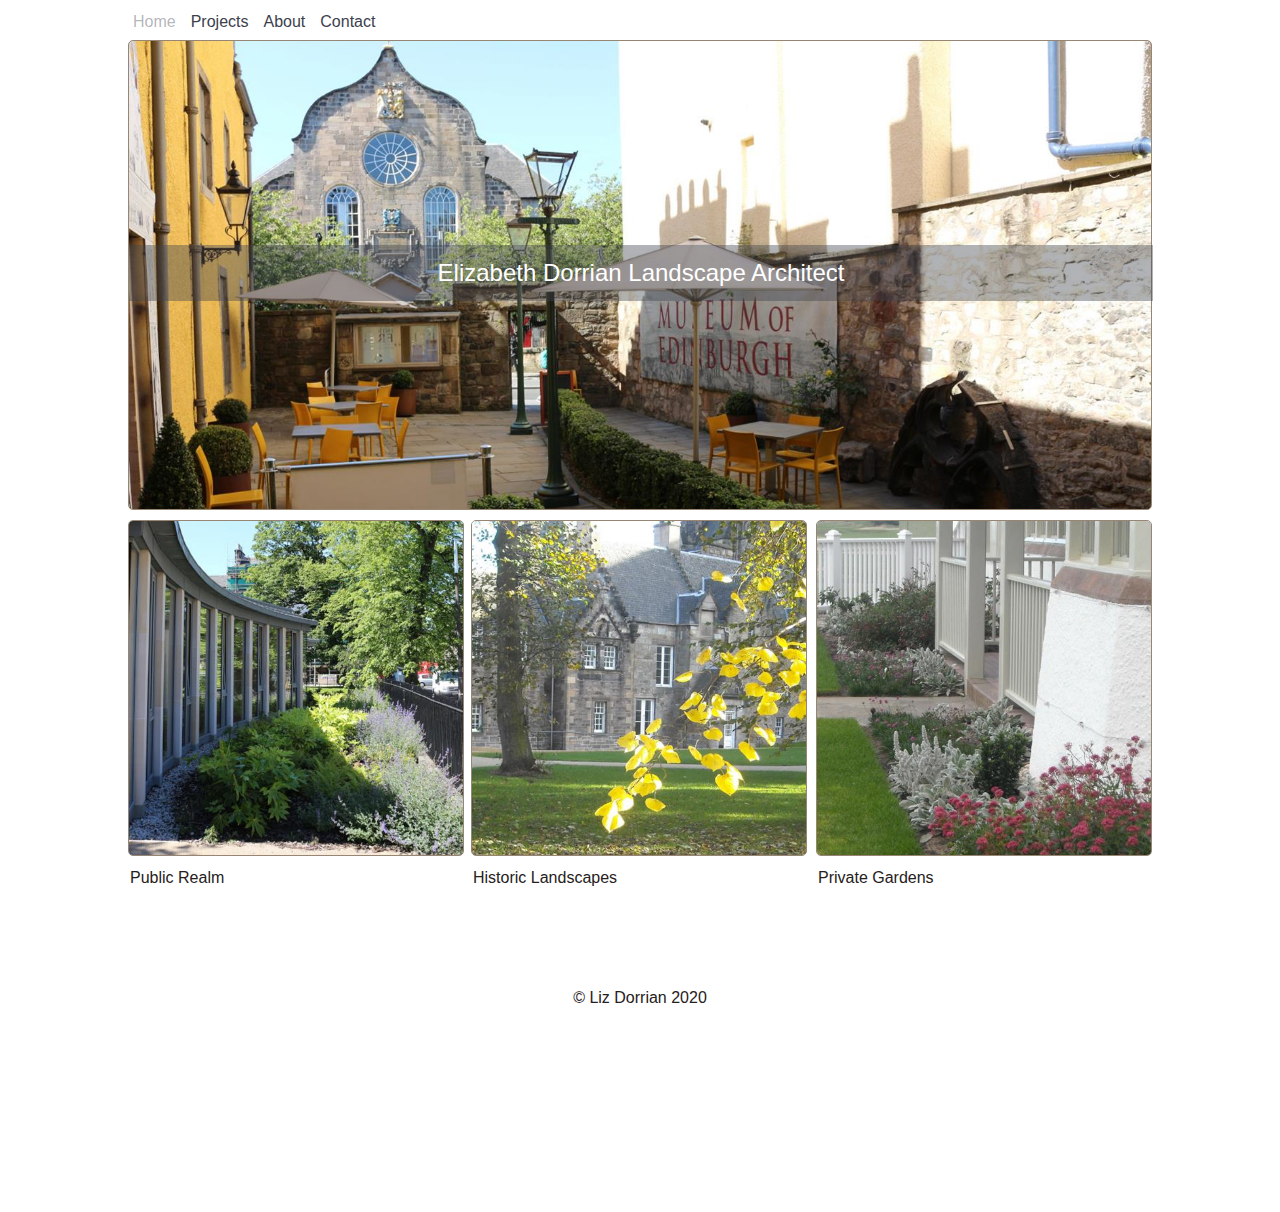
<file: index.html>
<!DOCTYPE html>
<html>
<head><title> Elizabeth Dorrian Landscape Architect</title>
<link rel="stylesheet" media="(max-width: 1024px)" href="stylem.css">
<link rel="stylesheet" media="(min-width: 1025px)" href="style.css">
<!--<link rel="stylesheet" media="(orientation: portrait)" href="portrait.css">
 <link rel="stylesheet" media="(orientation: landscape)" href="landscape.css">
 -->


<meta charset="utf-8" />
<meta http-equiv="Content-type" content="text/html; charset=utf-8" />
<meta name="viewport" content="width=device-width, initial-scale=1" />
<meta http-equiv="Content-Language" content="en-gb"/>
<meta name="keywords" content="landscape architect, liz dorrian, east linton"/>
<meta name="description" content="Providing Landscape Architectural services independently or as part of a multi-disciplinary team. ."/>
</head>
<body>

<div class="container_a">
<div class="wrap_a">
<ul>
<li><a class="current" href="index.html">Home</a></li>
<li><a href="projects.html">Projects</a></li>

<li><a href="about.html">About</a></li>
<li><a href="contact.html">Contact</a></li>
</ul>

<!--
<li><a class="nav" href="index.html">Home</a></li>
<li><a class="current" href="teachers.html">Teachers</a></li>
<li><a class="nav" href="classes.html">Classes</a></li>
<li><a class="nav" href="contact.html">Contact</a></li>
-->



<div class="clear"></div>
</div>
</div>



<div class="container_h">
<div class="wrap_h">



<img class="dhide" src="images/home/mobile-logo-bg.jpg" alt="Elizabeth Dorrian Landscape Architect logo"/>

<h2 class="mhide">Elizabeth Dorrian Landscape Architect</h2>

</div>
</div>

<div class="clear"></div>

<div class="container_i">
<div class="wrap_i">
<div class="box_ia">
<div class="picture"><img src="images/home/public-realm.jpg" alt="Grounds of St Mary's Cathedral"></div>
<div class="text"><p>Public Realm</p></div>
</div>

<div class="box_ib">
<div class="picture"><img src="images/home/historic-landscapes.jpg" alt="Grounds with historic building in the background"></div>
<div class="text"><p>Historic Landscapes</p></div>
</div>

<div class="box_ic">
<div class="picture"><img src="images/home/private-gardens.jpg" alt="Established plant border outside an entrance to a house."></div>
<div class="text"><p>Private Gardens</p></div>
</div>

<div class="dhide box_id">
<p>&copy; Liz Dorrian 2020</p>
</div>

</div>
</div>
<div class="clear"></div>


<div class="container_j">


<p class="mhide"> &copy; Liz Dorrian 2020 </p>


</div>

</body>
</html>
</file>
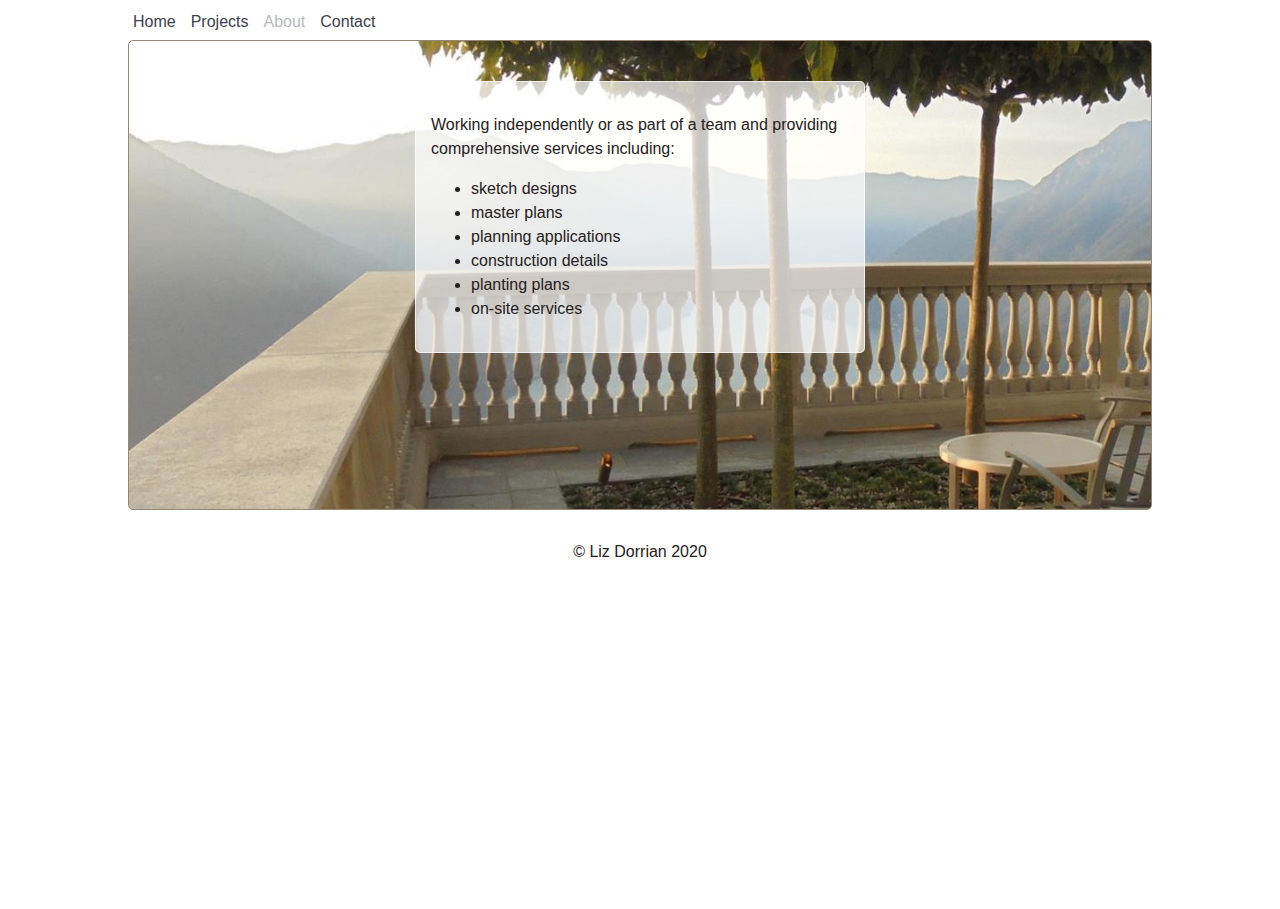
<file: about.html>
<!DOCTYPE html>
<html>
<head><title> Elizabeth Dorrian Projects</title>

<link rel="stylesheet" media="(max-width: 1024px)" href="stylem.css">
<link rel="stylesheet" media="(min-width: 1025px)" href="style.css">

<!--
<link rel="stylesheet" media="(orientation: portrait)" href="stylesm.css">
 <link rel="stylesheet" media="(orientation: landscape)" href="landscape.css">
 -->
<meta charset="utf-8" />
<meta http-equiv="Content-type" content="text/html; charset=utf-8" />
<meta name="viewport" content="width=device-width, initial-scale=1" />
<meta http-equiv="Content-Language" content="en-gb"/>
<meta name="keywords" content=""/>
<meta name="description" content=""/>
</head>
<body>
<a id="top"></a>

<div class="container_a">
<div class="wrap_a">
<ul>
<li><a href="index.html">Home</a></li>
<li><a  href="projects.html">Projects</a></li>

<li><a class="current" href="about.html">About</a></li>
<li><a href="contact.html">Contact</a></li>
</ul>

<!--
<li><a class="nav" href="index.html">Home</a></li>
<li><a class="current" href="teachers.html">Teachers</a></li>
<li><a class="nav" href="classes.html">Classes</a></li>
<li><a class="nav" href="contact.html">Contact</a></li>
-->



<div class="clear"></div>
</div>
</div>

<div class="container_b1">
<div class="wrap_b1">

<div class="box_b1a">

	<p>Working independently or as part of a team and providing comprehensive services including:	
<ul>
<li>sketch designs</li>
<li>master plans</li>
<li>planning applications</li>
<li>construction details</li>
<li>planting plans</li>
<li>on-site services</li>
</ul>
	
	
	
<!--sketch designs, master plans, planning applications, construction details, planting plans and on-site services. --></p>

</div>
</div>
</div>





<div class="clear"></div>







<div class="container_j">


<p> &copy; Liz Dorrian 2020 </p>


</div>




</body>


</script>


</html>
</file>
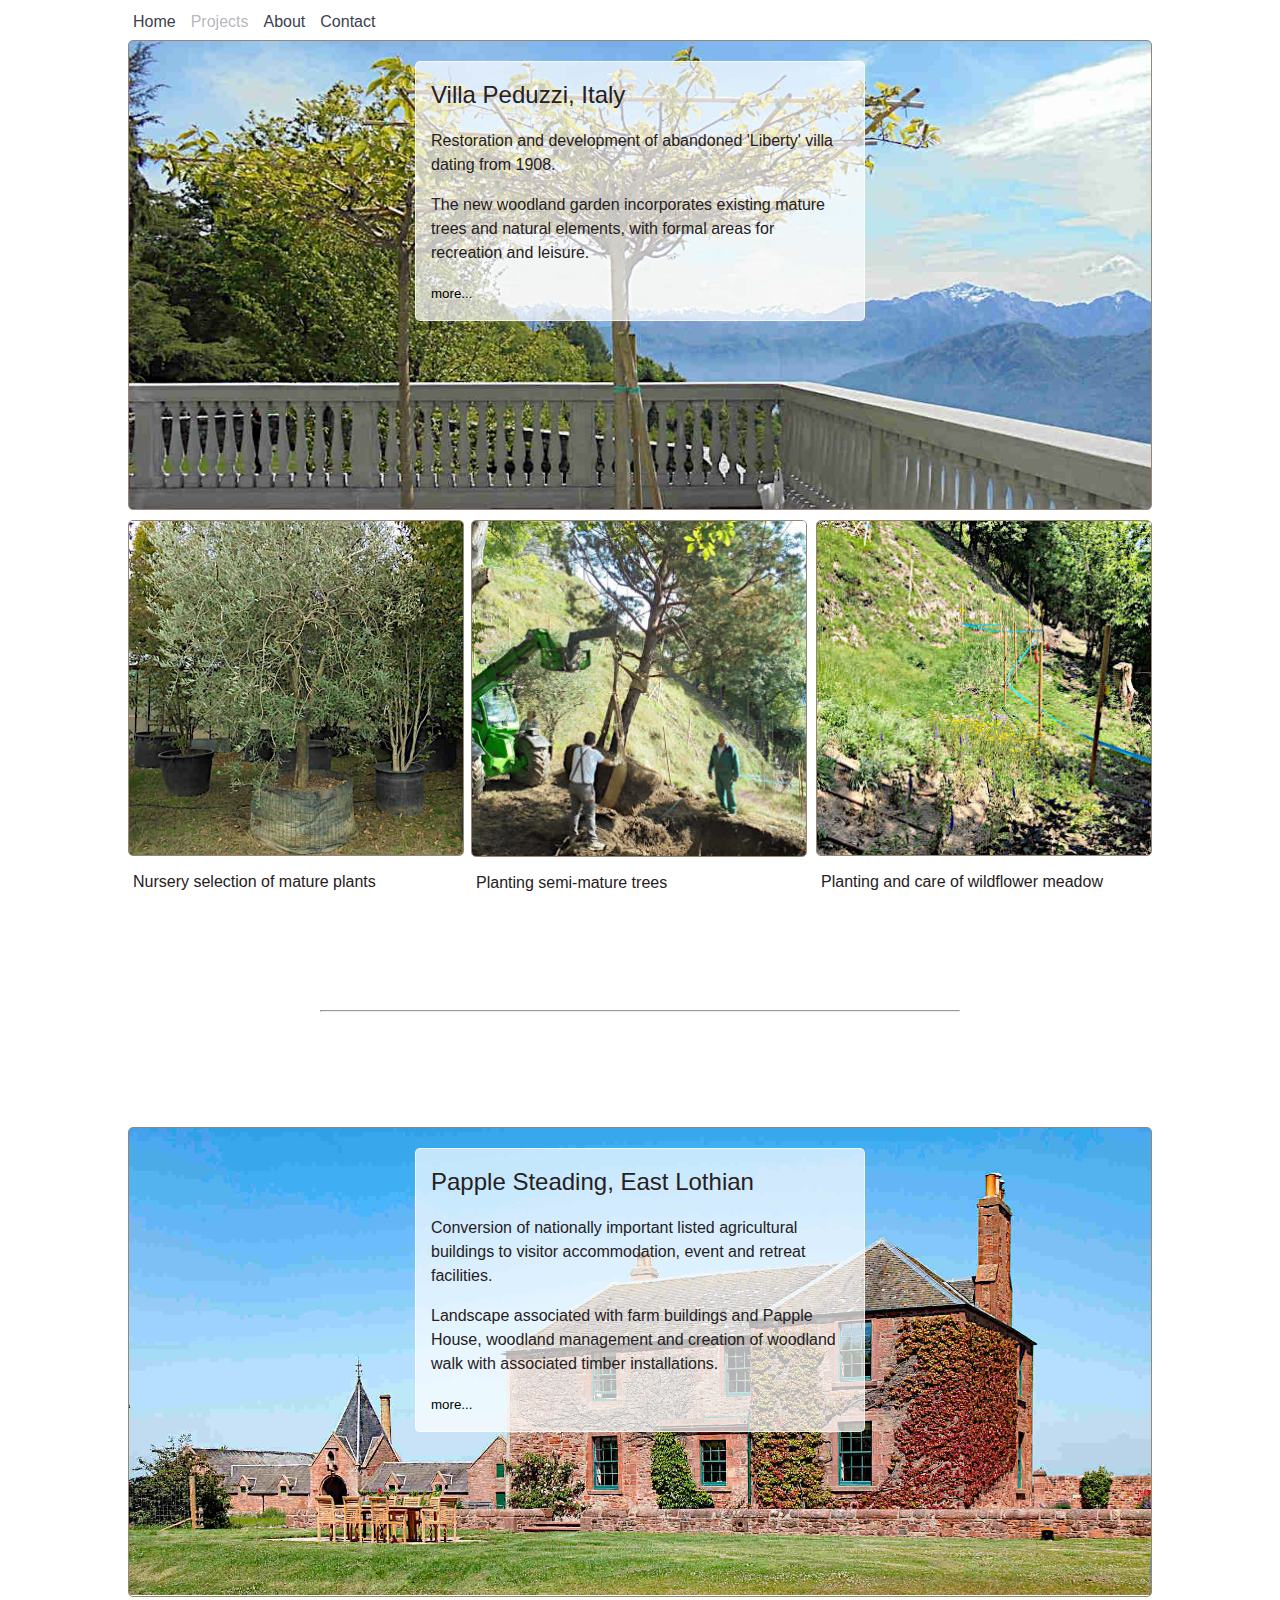
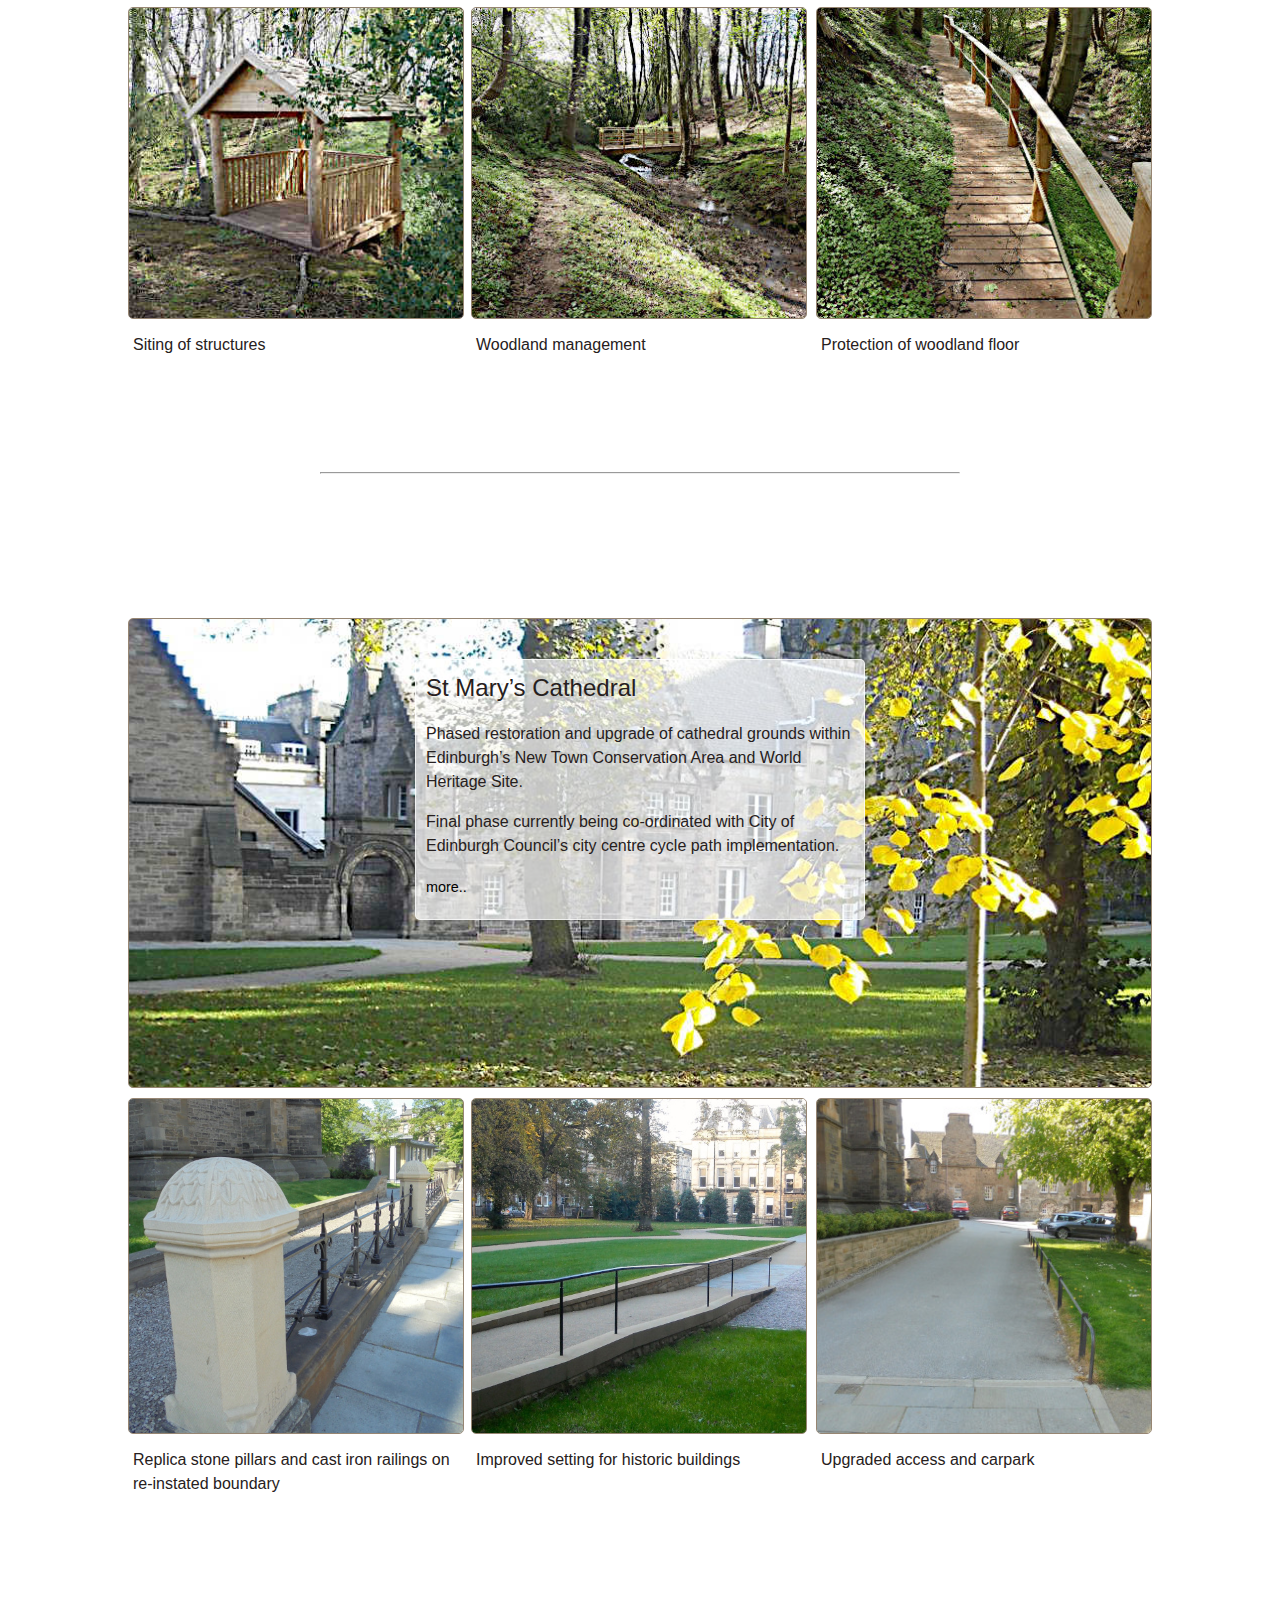
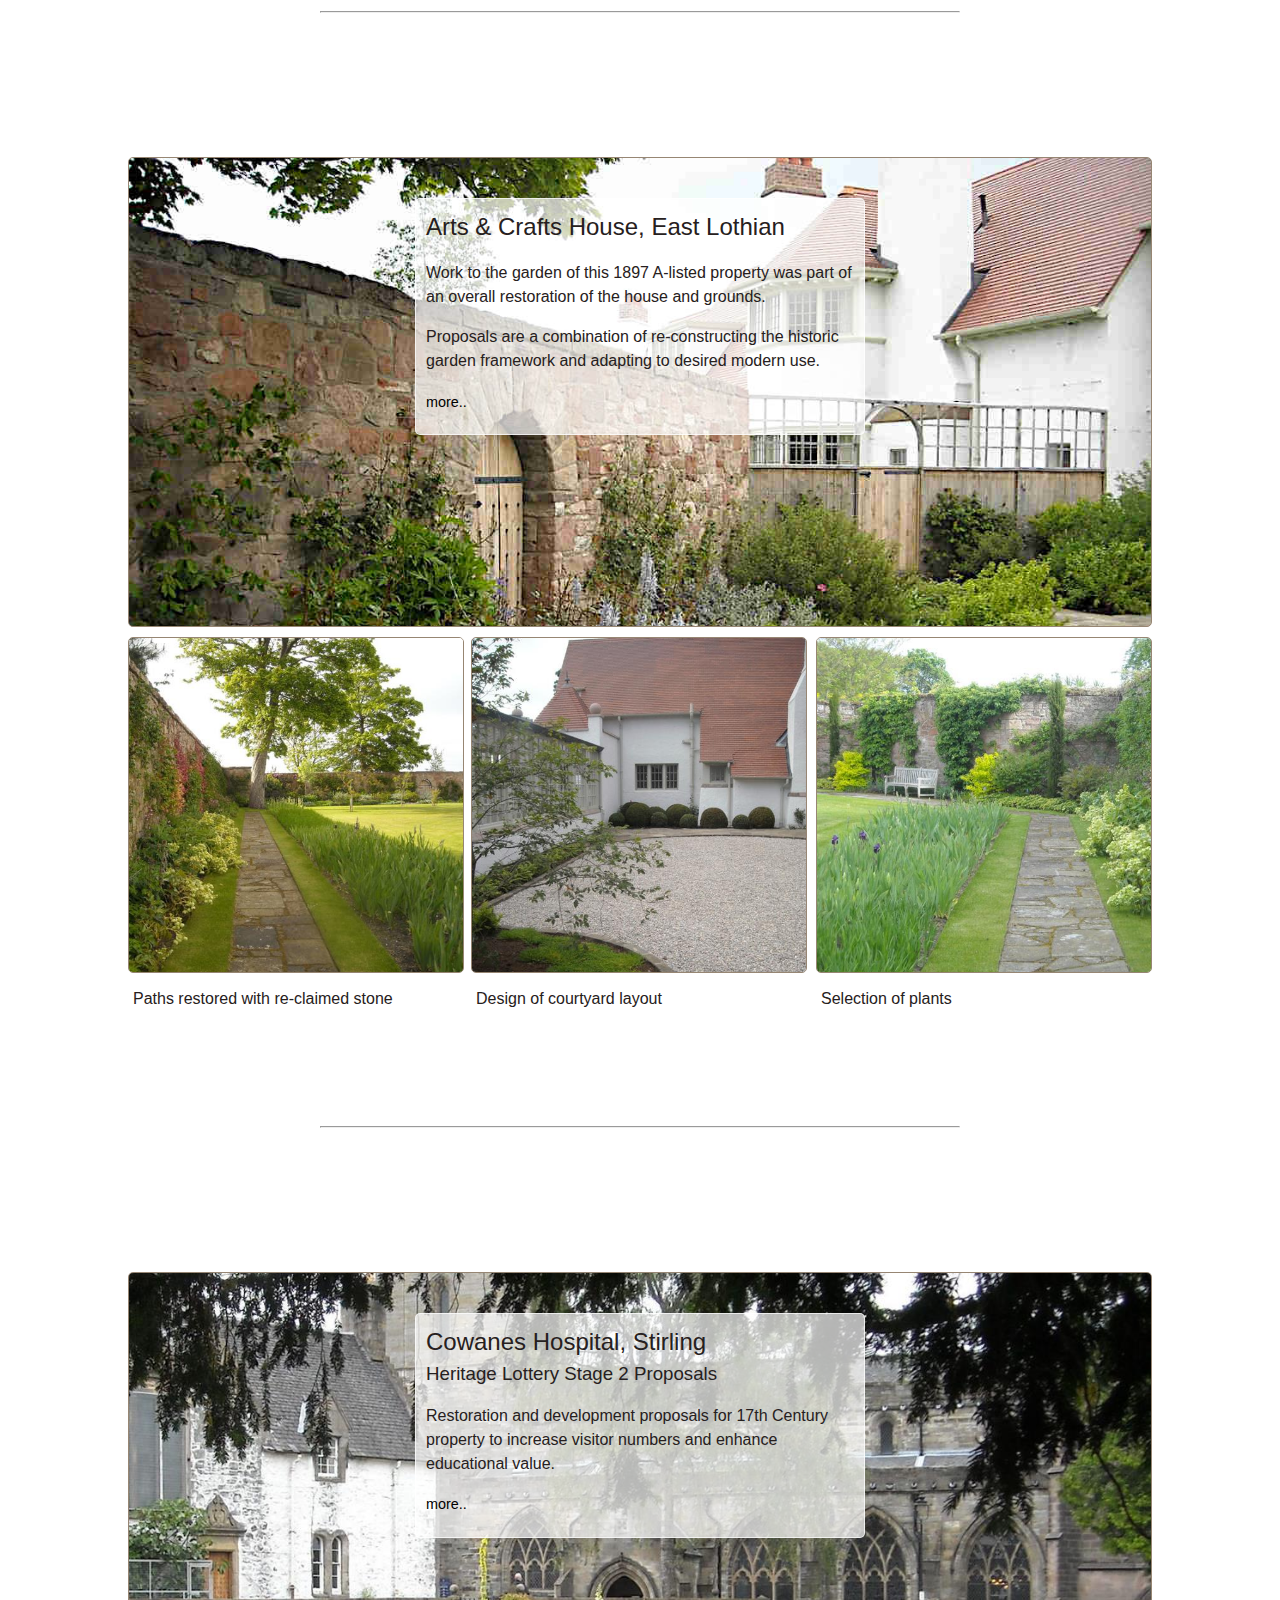
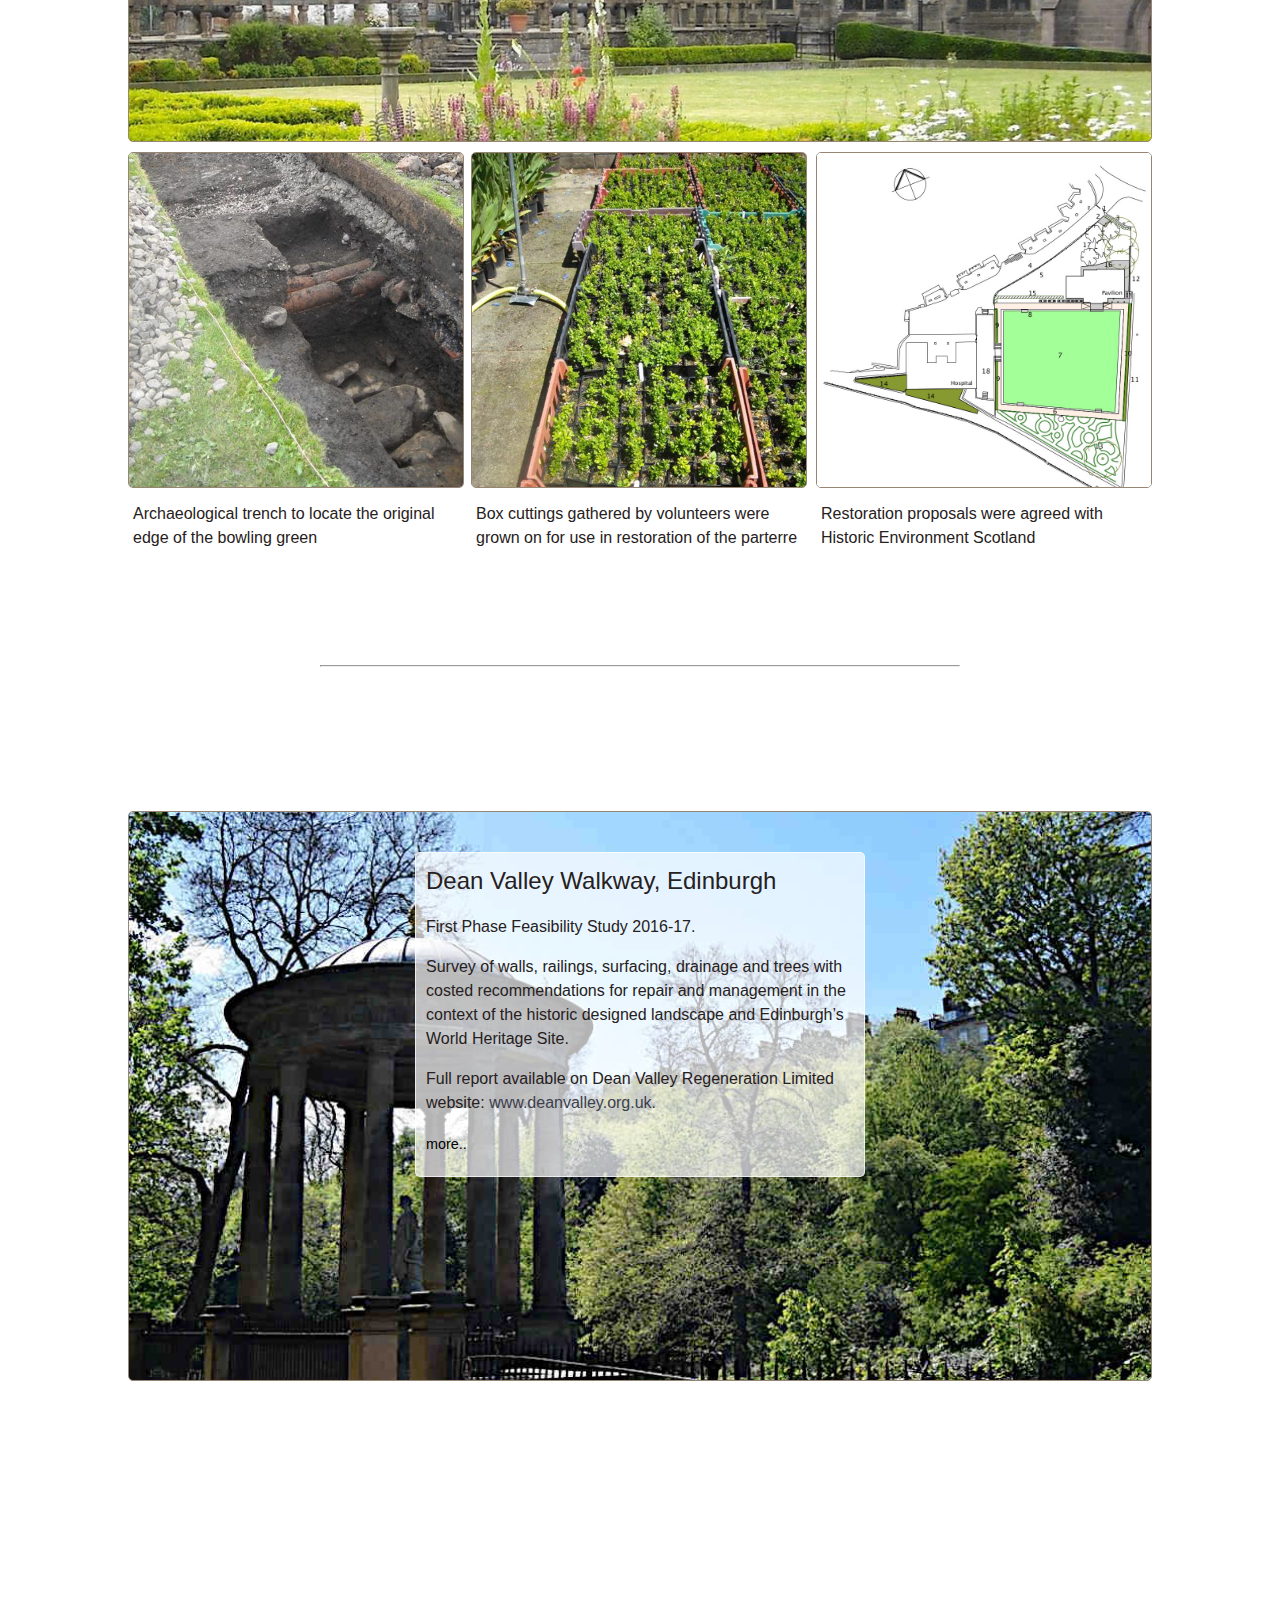
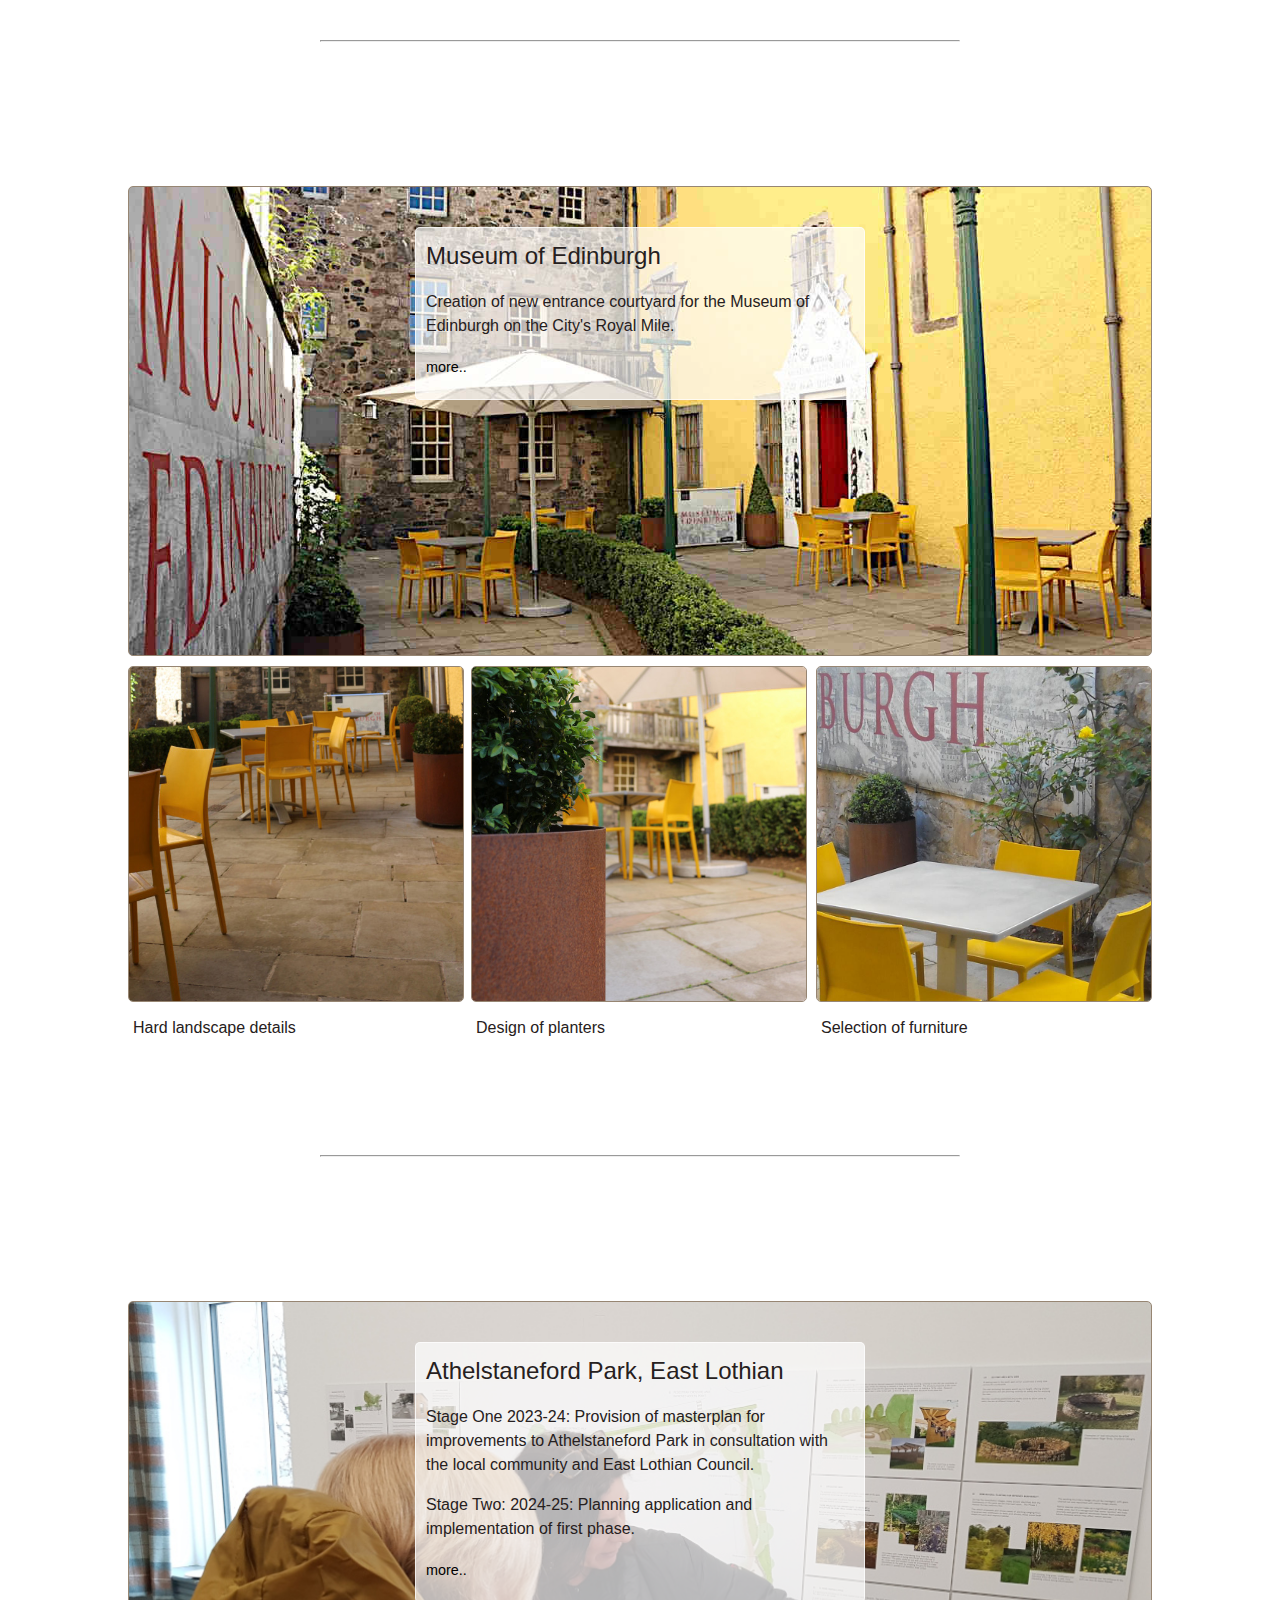
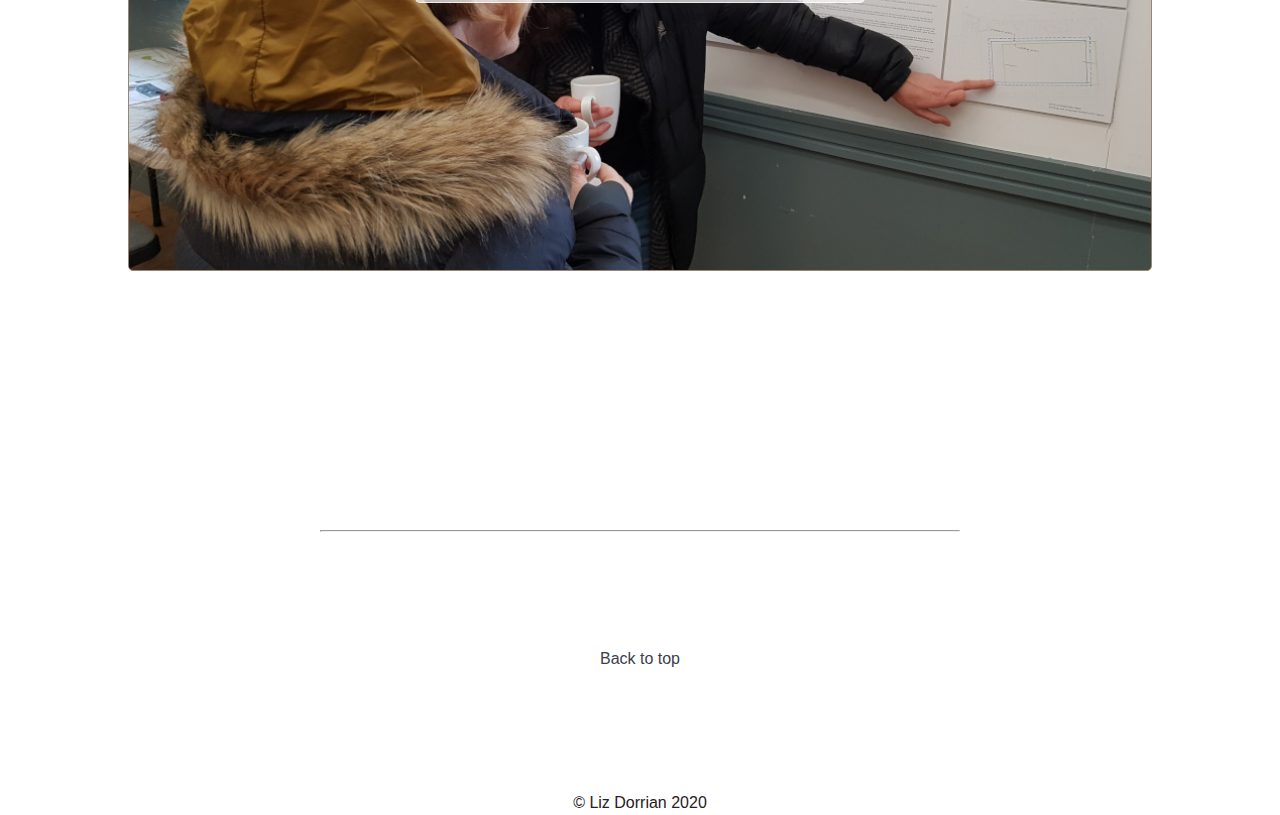
<file: projects.html>
<!DOCTYPE html>
<html>
<head><title> Elizabeth Dorrian Projects</title>

<link rel="stylesheet" media="(max-width: 1024px)" href="stylem.css">
<link rel="stylesheet" media="(min-width: 1025px)" href="style.css">
<!--<link rel="stylesheet" media="(orientation: portrait)" href="portrait.css">
 <link rel="stylesheet" media="(orientation: landscape)" href="landscape.css">
 -->
<meta charset="utf-8" />
<meta http-equiv="Content-type" content="text/html; charset=utf-8" />
<meta name="viewport" content="width=device-width, initial-scale=1" />
<meta http-equiv="Content-Language" content="en-gb"/>
<meta name="keywords" content=""/>
<meta name="description" content=""/>
</head>
<body>
<a id="top"></a>

<div class="container_a">
	<div class="wrap_a">
		<ul>
			<li><a href="index.html">Home</a></li>
			<li><a class="current" href="projects.html">Projects</a></li>
			<li><a href="about.html">About</a></li>
			<li><a href="contact.html">Contact</a></li>
		</ul>

<div class="clear"></div>
	</div>
</div>

































<div class="container_b">
	<div class="wrap_b">
		<div class="box_ba">
			<div class="dhide"><!--mobile layout for peduzzi main image "mbox_ba"-->
				<img src="images/projects/peduzzi/peduzzi_background.jpg"/>
			</div>		
			
			<h2>Villa Peduzzi, Italy</h2>
			<p>Restoration and development of abandoned 'Liberty' villa dating from 1908.</p>
			<p>The new woodland garden incorporates existing mature trees and natural elements, with formal areas for recreation and leisure.</p>
			<p></p>
			
			<button id="xbtn1" class="buttons" onclick="myFunction1(this)">more...</button><br/>
			
			<div id="show1" style="display:none;">
<!--YOU NEED TO ADD THE IMAGES HERE AND USE DISPLAY NONE FOR MAIN.CSS-->
<div class="container_e notformain">
<div class="wrap_e">
<div class="box_eb">
<div class="picture"><img src="images/projects/peduzzi/peduzzi-nursery-mature-plants.jpg" alt="Nursery selection of mature plants in Peduzzi, Italy"></div>
<div class="text"><p>Nursery selection of mature plants</p></div>
</div>

<div class="box_ea">
<div class="picture"><img src="images/projects/peduzzi/semi-mature-tree-planting.jpg" alt="Planting of semi-mature trees in Padduzzi, Italy"></div>
<div class="text"><p>Planting semi-mature trees</p></div>
</div>


<div class="box_ec">
<div class="picture"><img src="images/projects/peduzzi/peduzzi-wild-meadow.jpg" alt="Planting of Wildflower Meadow in Peduzzi, Italy"></div>
<div class="text"><p>Planting and care of wildflower meadow</p></div>
</div>
</div>
</div>
<table class="text_top">
<tr><td ><em>Client: </em>Private: <a href="https://www.villapeduzzi.com/" target="_blank" title="Opens in new tab">villapeduzzi.com</a> </td></tr>
</table>

<table class="margin_top">
<tr><td><em>Team:</em></td></tr>
<tr><td>Elizabeth Dorrian Landscape Architect </td></tr>
<tr><td>Kristina Taylor Garden Historian</td></tr>
<tr><td>Andrea Meirana Architect</td></tr>
<tr><td>Studio Daminato Interior Design</td></tr>

</table>
			</div>
<div class="clear"></div>
		</div><!--box_ba-->
	</div><!--wrap_b-->
</div>

<div class="container_e notformobile">
<div class="wrap_e">
<div class="box_eb">
<div class="picture"><img src="images/projects/peduzzi/peduzzi-nursery-mature-plants.jpg" alt=""></div>
<div class="text"><p>Nursery selection of mature plants</p></div>
</div>

<div class="box_ea">
<div class="picture"><img src="images/projects/peduzzi/semi-mature-tree-planting.jpg" alt="Planting of semi-mature trees in Padduzzi, Italy"></div>
<div class="text"><p>Planting semi-mature trees</p></div>
</div>


<div class="box_ec">
<div class="picture"><img src="images/projects/peduzzi/peduzzi-wild-meadow.jpg" alt=""></div>
<div class="text"><p>Planting and care of wildflower meadow</p></div>
</div>
</div>
</div>

<div class="clear"></div>

<div class="project_hr"><hr/> </div>











<div class="container_k">
	<div class="wrap_k">
		<div class="box_ka">
			<div class="dhide"><!--mobile layout -->
				<img src="images/projects/papple/papple-bg.jpg" alt="Papple House, Steading and grounds on a clear day."/>
			</div>		
			
			<h2>Papple Steading, East Lothian</h2>
			<p>Conversion of nationally important listed agricultural buildings to visitor accommodation,
event and retreat facilities.</p>
			<p>Landscape associated with farm buildings and Papple House,
woodland management and creation of woodland walk with associated timber installations.</p>
			<p></p>
			
			<button id="xbtn3" class="buttons" onclick="myFunction3(this)">more...</button><br/>
			
			<div id="show3" style="display:none;">
<!--YOU NEED TO ADD THE IMAGES HERE AND USE DISPLAY NONE FOR MAIN.CSS-->
<div class="container_e notformain">
<div class="wrap_e">
<div class="box_eb">
<div class="picture"><img src="images/projects/papple/woodland-shelter.JPG" alt="Woodland walk shelter structure"></div>
<div class="text"><p>Siting of structures</p></div>
</div>

<div class="box_ea">
<div class="picture"><img src="images/projects/papple/bridge.JPG" alt="Bridge over Burn"></div>
<div class="text"><p>Woodland management</p></div>
</div>


<div class="box_ec">
<div class="picture"><img src="images/projects/papple/slopeing-walkway.JPG" alt="Slopeing walkway with handrail following trea-line"></div>
<div class="text"><p>Protection of woodland floor</p></div>
</div>
</div>
</div>
<table>
<tr><td class="text_top" ><em>Client: George Mckintosh</em></td></tr>
</table>

<table class="margin_top">
<tr><td><em>Phase One Team:</em></td></tr>
<tr><td>Cameron Webster Architects </td></tr>
<tr><td>Elizabeth Dorrian Landscape Architect</td></tr>
<tr><td>WildChild Designs - timber structures</td></tr>
</table>
			</div>
<div class="clear"></div>
		</div><!--box_ba-->
	</div><!--wrap_b-->
</div>

<div class="container_e notformobile">
<div class="wrap_e">

<div class="box_eb">
<div class="picture"><img src="images/projects/papple/woodland-shelter.JPG" alt="Woodland walk shelter structure"></div>
<div class="text"><p>Siting of structures</p></div>
</div>

<div class="box_ea">
<div class="picture"><img src="images/projects/papple/bridge.JPG" alt="Bridge over Burn"></div>
<div class="text"><p>Woodland management</p></div>
</div>


<div class="box_ec">
<div class="picture"><img src="images/projects/papple/slopeing-walkway.JPG" alt="Slopeing walkway with handrail following trea-line"></div>
<div class="text"><p>Protection of woodland floor</p></div>
</div>
</div>
</div>

<div class="clear"></div>

<div class="project_hr"><hr/> </div>




















<div class="container_d">
<div class="wrap_d">
<div class="box_da">
<div class="dhide">
<img src="images/projects/stmarys/st-mary's-cathedral-bg.jpg" alt="St Mary's Cathedral and Grounds">
</div>
<h2> St Mary’s Cathedral </h2>
	<p>Phased restoration and upgrade of cathedral grounds within Edinburgh’s New Town Conservation Area and World Heritage Site.</p>
	<p>
	Final phase currently being co-ordinated with City of Edinburgh Council’s city centre cycle path implementation.</p>
<p></p>
<button id = "xbtn2" class="buttons2" onclick="myFunction2(this)"><p>more..</p></button>
<div id="show2" style="display:none;">


<div class="container_e notformain">
<div class="wrap_e">
<div class="box_ea">
<div class="picture"><img src="images/projects/stmarys/stone-pillars.jpg" alt="Replica stone pillars and cast iron railings, St Mary's Cathedral Edinburgh"></div>
<div class="text"><p>Replica stone pillars and cast iron railings on re-instated boundary</p></div>
</div>

<div class="box_eb">
<div class="picture"><img src="images/projects/stmarys/walkway.jpg" alt="Walkway with handrail in St Mary's Cathedral grounds"></div>
<div class="text"><p>Improved setting for historic buildings</p></div>
</div>

<div class="box_ec">
<div class="picture"><img src="images/projects/stmarys/carpark.jpg" alt="St Mary's carpark Edinburgh"></div>
<div class="text"><p>Upgraded access and carpark</p></div>
</div>
</div>
</div>


<table>
<tr><td class="text_top" ><em>Client:</em> St Mary’s Cathedral</td></tr>
</table>


<table class="margin_top">
<tr><td><em>Consultant:</em></td></tr>
<tr><td>Elizabeth Dorrian Landscape Architect </td></tr>


</table>




   </div>
</div>
</div>
</div>

<div class="container_e notformobile">
<div class="wrap_e">
<div class="box_ea">
<div class="picture"><img src="images/projects/stmarys/stone-pillars.jpg" alt="Replica stone pillars and cast iron railings, St Mary's Cathedral Edinburgh"></div>
<div class="text"><p>Replica stone pillars and cast iron railings on re-instated boundary</p></div>
</div>

<div class="box_eb">
<div class="picture"><img src="images/projects/stmarys/walkway.jpg" alt="Walkway with handrail in St Mary's Cathedral grounds"></div>
<div class="text"><p>Improved setting for historic buildings</p></div>
</div>

<div class="box_ec">
<div class="picture"><img src="images/projects/stmarys/carpark.jpg" alt="St Mary's carpark Edinburgh"></div>
<div class="text"><p>Upgraded access and carpark</p></div>
</div>
</div>
</div>
<div class="clear"></div>

<div class="project_hr"><hr/> </div>


<div class="container_y">
<div class="wrap_y">
<div class="box_ya">
<div class="dhide">
<img src="images/projects/arts_crafts/arts-and-crafts-bg.jpg" alt="Arts and crafts House and grounds">
</div>
<h2>Arts & Crafts House, East Lothian</h2>
	<p>Work to the garden of this 1897 A-listed property was part of an overall restoration of the house and grounds. </p>
	<p>
	Proposals are a combination of re-constructing the historic garden framework and adapting to desired modern use. </p>
<p></p>
<button id="xbtn6" class="buttons2" onclick="myFunction6(this)"><p>more..</p></button>
<div id="show6" style="display:none;">

<div class="container_z notformain">
<div class="wrap_z">
<div class="box_za">
<div class="picture"><img src="images/projects/arts_crafts/walled-garden-tree.jpg" alt="Walled garden with path leading to large tree"></div>
<div class="text"><p>Paths restored with re-claimed stone</p></div>
</div>

<div class="box_zb">
<div class="picture"><img src="images/projects/arts_crafts/courtyard.jpg" alt="Arts and crafts house courtyard"></div>
<div class="text"><p>Design of courtyard layout</p></div>
</div>

<div class="box_zc">
<div class="picture"><img src="images/projects/arts_crafts/walled-garden.jpg" alt="Walled garden with path leading to bench"></div>
<div class="text"><p>Selection of plants</p></div>
</div>
</div>
</div>


<table>
<tr><td class="text_top" ><em>Client:</em></td><td>Private </td><td></tr>

</table>


<table>
<tr><td><em>Team:</em></td></tr>
<tr><td>Elizabeth Dorrian Landscape Architect </td></tr>
<tr><td>Kristina Taylor Garden Historian </td></tr>

</table>




   </div>
</div>
</div>
</div>

<div class="clear"></div>

<div class="container_z notformobile">
<div class="wrap_z">
<div class="box_za">
<div class="picture"><img src="images/projects/arts_crafts/walled-garden-tree.jpg" alt="Walled garden with path leading to large tree"></div>
<div class="text"><p>Paths restored with re-claimed stone</p></div>
</div>

<div class="box_zb">
<div class="picture"><img src="images/projects/arts_crafts/courtyard.jpg" alt="Arts and crafts house courtyard"></div>
<div class="text"><p>Design of courtyard layout</p></div>
</div>

<div class="box_zc">
<div class="picture"><img src="images/projects/arts_crafts/walled-garden.jpg" alt="Walled garden with path leading to bench"></div>
<div class="text"><p>Selection of plants</p></div>
</div>
</div>
</div>
<!--
<div class="picture_more">
<button class="buttons" onclick="myFunction3()"><p>more..</p></button>
<div id="show3" style="display:none;">

<div class="container_f">
<div class="wrap_f">
<div class="box_fa">
<div class="picture"><img src="images/projects/stmarys/st_marys_pillar.jpg" alt=""></div>
<div class="text"><p>Replica stone pillars and cast iron railings on re-instated boundary</p></div>
</div>

<div class="box_fb">
<div class="picture"><img src="images/projects/stmarys/st_marys_slope.jpg" alt=""></div>
<div class="text"><p>Improved setting for historic buildings</p></div>
</div>

<div class="box_fa">
<div class="picture"><img src="images/projects/stmarys/st_marys_pillar.jpg" alt=""></div>
<div class="text"><p>Replica stone pillars and cast iron railings on re-instated boundary</p></div>
</div>
</div>
</div>

</div>
</div>
-->



<div class="clear"></div>

<div class="project_hr"><hr/> </div>


<div class="container_y1">
<div class="wrap_y1">
<div class="box_y1a">
<div class="dhide">
<img src="images/projects/cowanes/cowanes-hospital.jpg" alt="Cowanes Hospital and grounds">
</div>
<h2>Cowanes Hospital, Stirling</h2> <h3>Heritage Lottery Stage 2 Proposals</h3>
<p>Restoration and development proposals for 17th Century property to increase visitor numbers and enhance educational value. </p>
<p></p>
<button id="xbtn7" class="buttonsy1" onclick="myFunction7(this)"><p>more..</p></button>
<div id="show7" style="display:none;">

<div class="container_z1 notformain">
<div class="wrap_z1">
<div class="box_z1a">
<div class="picture"><img src="images/projects/cowanes/archaeological-trench.jpg" alt="Archaeological trench showing the original bowling green boundary"></div>
<div class="text"><p>Archaeological trench to locate the original edge of the bowling green</p></div>
</div>

<div class="box_z1b">
<div class="picture"><img src="images/projects/cowanes/box-cuttings.jpg" alt="Box cuttings in crates laid out in rows along the ground"></div>
<div class="text"><p>Box cuttings gathered by volunteers were grown on for use in restoration of the parterre</p></div>
</div>

<div class="box_z1c">
<div class="picture"><img src="images/projects/cowanes/restoration-plan.jpg" alt="Plan drawing of restoration proposals"></div>
<div class="text"><p>Restoration proposals were agreed with Historic Environment Scotland</p></div>
</div>
</div>
</div>

<table>
<tr><td class="text_top" ><em>Client:</em></t d><td>Cowane’s Hospital Trust </td></tr>
</table>


<table class="margin_top table_big">
<tr><td><em>Team:</em></td></tr>
<tr><td>Addyman Archaeology  </td> <td>Heritage Consulting  </td></tr>
<tr><td>David Narro Associates Ltd  </td> <td>Morham and Brotchie Ltd QS  </td></tr>
<tr><td>Tourism UK Ltd  </td><td>Benjamin Tindall Architects  </td></tr>
</table>

<table class="table_bigger">
<tr><td>Studioarc Design Consultants Ltd </td></tr>
<tr><td>Elizabeth Dorrian Landscape Architect </td></tr>
<tr><td>Irons Foulner Consulting Engineers Ltd  </td></tr>
</table>



</div>
</div>
</div>
</div>

<div class="clear"></div>

<div class="container_z1 notformobile">
<div class="wrap_z1">
<div class="box_z1a">
<div class="picture"><img src="images/projects/cowanes/archaeological-trench.jpg" alt="Archaeological trench showing the original bowling green boundary"></div>
<div class="text"><p>Archaeological trench to locate the original edge of the bowling green</p></div>
</div>

<div class="box_z1b">
<div class="picture"><img src="images/projects/cowanes/box-cuttings.jpg" alt="Box cuttings in crates laid out in rows along the ground"></div>
<div class="text"><p>Box cuttings gathered by volunteers were grown on for use in restoration of the parterre</p></div>
</div>

<div class="box_z1c">
<div class="picture"><img src="images/projects/cowanes/restoration-plan.jpg" alt="Plan drawing of restoration proposals"></div>
<div class="text"><p>Restoration proposals were agreed with Historic Environment Scotland</p></div>
</div>
</div>
</div>





























<div class="clear"></div>



<div class="project_hr"><hr/> </div>







<div class="container_g">
<div class="wrap_g">
<div class="box_ga">
<div class="dhide">
<img src="images/projects/dean_village/st-bernard's-well.jpg" alt="St Bernard's well in the Dean village, Edinburgh">
</div>
<h2>Dean Valley Walkway, Edinburgh</h2>
	<p>First Phase Feasibility Study 2016-17.</p>
	<p>
	Survey of walls, railings, surfacing, drainage and trees with costed recommendations for repair and management in the context of the historic designed landscape and Edinburgh’s World Heritage Site. </p>
<p>Full report available on Dean Valley Regeneration Limited website: <a href="http://deanvalley.org.uk/" target="_blank" title="Opens in new tab"> www.deanvalley.org.uk. </a></p>
<button id="xbtn8" class="buttons2" onclick="myFunction8(this)"><p>more..</p></button>
<div id="show8" style="display:none;">

<!--No additional images to add-->

<table>
<tr><td class="text_top" ><em>Client:</em></td></tr>
<tr><td>Dean Valley Regeneration Limited with funding from SUSTRANS</td><td>  </td></tr>
</table>
<table>

<tr><td><em>Consultant:</em></td></tr>
<tr><td>Elizabeth Dorrian Landscape Architect </td></tr>
</table>
</div>
</div>
</div>
</div>
<div class="clear"></div>
<div class="project_hr"><hr/> </div>









<div class="container_y2">
<div class="wrap_y2">
<div class="box_y2a">
<div class="dhide">
<img src="images/projects/museum/museum-courtyard.jpg" alt="">
</div>
<h2>Museum of Edinburgh</h2>
	<p>Creation of new entrance courtyard for the Museum of Edinburgh on the City's Royal Mile. </p>
	
<p></p>
<button id="xbtn5" class="buttons2" onclick="myFunction5(this)"><p>more..</p></button>
<div id="show5" style="display:none;">

<div class="container_z2 notformain">
<div class="wrap_z2">
<div class="box_z2a">
<div class="picture"><img src="images/projects/museum/seating-area.jpg" alt="Outside seating area at the museum of Edinburgh"></div>
<div class="text"><p>Hard landscape details</p></div>
</div>

<div class="box_z2b">
<div class="picture"><img src="images/projects/museum/planters.jpg" alt="Outdoor planters located around the Edinburgh Museum seating area"></div>
<div class="text"><p>Design of planters</p></div>
</div>

<div class="box_z2c">
<div class="picture"><img src="images/projects/museum/seating-furniture.jpg" alt="External furniture that make up the seating area"></div>
<div class="text"><p>Selection of furniture</p></div>
</div>
</div>
</div>


<table>
<tr><td class="text_top" ><em>Client:</em></td></tr>
<tr><td>City of Edinburgh Council</td><td>  </td></tr>
</table>
<table>

<tr><td><em>Consultant:</em></td></tr>
<tr><td>Elizabeth Dorrian Landscape Architect </td></tr>
</table>













   </div>
</div>
</div>
</div>

<div class="clear"></div>

<div class="container_z2 notformobile">
<div class="wrap_z2">
<div class="box_z2a">
<div class="picture"><img src="images/projects/museum/seating-area.jpg" alt="Outside seating area at the museum of Edinburgh"></div>
<div class="text"><p>Hard landscape details</p></div>
</div>

<div class="box_z2b">
<div class="picture"><img src="images/projects/museum/planters.jpg" alt="Outdoor planters located around the Edinburgh Museum seating area"></div>
<div class="text"><p>Design of planters</p></div>
</div>

<div class="box_z2c">
<div class="picture"><img src="images/projects/museum/seating-furniture.jpg" alt="External furniture that make up the seating area"></div>
<div class="text"><p>Selection of furniture</p></div>
</div>
</div>
</div>

<div class="clear"></div>
<div class="project_hr"><hr/> </div>







<div class="container_g2">
<div class="wrap_g2">
<div class="box_ga2">
<div class="dhide">
<img src="images/projects/athel/athelstaneford.jpg" alt="Liz explaining the plan to someone ">
</div>
<h2>Athelstaneford Park, East Lothian</h2>
	<p>Stage One 2023-24: Provision of masterplan for improvements to Athelstaneford Park in
consultation with the local community and East Lothian Council.</p>
	<p>
	Stage Two: 2024-25: Planning application and implementation of first phase. </p>

<button id="xbtn4" class="buttons2" onclick="myFunction4(this)"><p>more..</p></button>
<div id="show4" style="display:none;">

<!--No additional images to add-->

<table>
<tr><td class="text_top" ><em>Client:</em></td></tr>
<tr><td>Athelstaneford Community Group SCIO</td><td>  </td></tr>
</table>
<table>

<tr><td><em>Consultant:</em></td></tr>
<tr><td>Elizabeth Dorrian Landscape Architect</td></tr>
</table>
</div>
</div>
</div>
</div>
<div class="clear"></div>
<div class="project_hr"><hr/> </div>

















<p class="back_to_top"> <a href="#top">Back to top</a> </p>




<div class="container_j">


<p> &copy; Liz Dorrian 2020 </p>


</div>




</body>
<!--NEWS UPDATE "MORE" BUTTON-->
<script type="text/javascript">


function myFunction8(button) {
    var content = document.getElementById("show8"); // Get the related content div
    var button = document.getElementById("xbtn8");
    if (content.style.display === "none") {
        content.style.display = "block";
        button.innerHTML = "less..."; // Change button text to 'less'
    } else {
        content.style.display = "none";
        button.innerHTML = "more..."; // Change button text to 'more'
    }
}

function myFunction7(button) {
    var content = document.getElementById("show7"); // Get the related content div
    var button = document.getElementById("xbtn7");
    if (content.style.display === "none") {
        content.style.display = "block";
        button.innerHTML = "less..."; // Change button text to 'less'
    } else {
        content.style.display = "none";
        button.innerHTML = "more..."; // Change button text to 'more'
    }
}

function myFunction5(button) {
    var content = document.getElementById("show5"); // Get the related content div
    var button = document.getElementById("xbtn5");
    if (content.style.display === "none") {
        content.style.display = "block";
        button.innerHTML = "less..."; // Change button text to 'less'
    } else {
        content.style.display = "none";
        button.innerHTML = "more..."; // Change button text to 'more'
    }
}


function myFunction6(button) {
    var content = document.getElementById("show6"); // Get the related content div
    var button = document.getElementById("xbtn6");
    if (content.style.display === "none") {
        content.style.display = "block";
        button.innerHTML = "less..."; // Change button text to 'less'
    } else {
        content.style.display = "none";
        button.innerHTML = "more..."; // Change button text to 'more'
    }
}




function myFunction4(button) {
    var content = document.getElementById("show4"); // Get the related content div
    var button = document.getElementById("xbtn4");
    if (content.style.display === "none") {
        content.style.display = "block";
        button.innerHTML = "less..."; // Change button text to 'less'
    } else {
        content.style.display = "none";
        button.innerHTML = "more..."; // Change button text to 'more'
    }
}






function myFunction3() {
    var content = document.getElementById("show3");
    var button = document.getElementById("xbtn3");

    if (content.style.display === "none") {
        content.style.display = "block";
        button.innerHTML = "less...";
    } else {
        content.style.display = "none";
        button.innerHTML = "more...";
    }
}



function myFunction2(button) {
    var content = document.getElementById("show2"); // Get the related content div
    var button = document.getElementById("xbtn2");
    if (content.style.display === "none") {
        content.style.display = "block";
        button.innerHTML = "less..."; // Change button text to 'less'
    } else {
        content.style.display = "none";
        button.innerHTML = "more..."; // Change button text to 'more'
    }
}



function myFunction1() {
    var content = document.getElementById("show1");
    var button = document.getElementById("xbtn1");

    if (content.style.display === "none") {
        content.style.display = "block";
        button.innerHTML = "less...";
    } else {
        content.style.display = "none";
        button.innerHTML = "more...";
    }
}

<!--MOBILE MENU-->

</script>


</html>
</file>
<file: stylem.css>
/***AUGUST 24 UPDATES***/

.margin_top {margin-top:8px;}

body {line-height: 1.5;}

/***NEW CSS FOR ATHELSTANFORD**/
.container_g2 {width:100%;}
.wrap_g2 {border-radius: 5px;
width:100%; }
.box_ga2 {background-color:rgba(255,255,255, 0.6); width:100%; 
border-radius: 5px; padding:10px; border:1px solid rgba(255,255,255,0.6);}
.box_ga2 h2 {margin:15px 0 0 0; padding:10px;}
.box_ga2 p {margin: 0 ; padding:10px 10px 0 13px;}
.box_ga2 img {width:100%; border-radius:3px; border:1px solid #978673;}

.box_ga2 .buttons2{ 
padding:0; margin:10px 0 0 0 ; 
border:none;
background:none; font-size:1em;}

.box_ga2 .right { }

/**NEW CSS FOR PAPPLE**/
.container_k {width:100%;  
}
.wrap_k {width:100%;}
.box_ka img {width:100%; border-radius:3px; border:1px solid #978673;}
.box_ka {background-color:rgba(255,255,255,0.6); width:100%; margin:auto;
border-radius: 5px; padding:5px; border:1px solid rgba(255,255,255,0.6);}
.box_ka h2 {margin:15px 0 0 0; padding:10px;}
.box_ka p {margin:0; padding:10px 10px 0 13px;}
.box_ka .buttons{ 
padding-left:3px; margin:0 ; 
border:none;
background:none; font-size:1em;}


.notformobile {display:none;}
/***END OF AUGUST 24 UPDATES***/





html {
  font-size: 100%; color:#262020;
  line-height: 1.5;
  /**so users can adjust text size properly**/
  -webkit-box-sizing: border-box;
          box-sizing: border-box;
}

*, *::before, *::after {
  -webkit-box-sizing: inherit;
          box-sizing: inherit;
}

body {background: white;
font-family: News Gothic MT, news-gothic-std, Franklin Gothic Book, Arial, Geneva, Helvetica, Devanagari Sangam MN, Euphemia UCAS, Lao Sangam MN, Microsoft Sans Serif, Myanmar Sangam MN, Tamil, Calibri, sans-serif;
font-style: normal;	
margin:0; padding:0; 


}


.container_a {width:100%; height: auto; 
margin:0; padding:0;}
.wrap_a {width:100%; height: auto; margin:0 auto; padding:0;}
.wrap_a ul {width:100%; display:flex; justify-content:left; align-items: center;
padding:0 ; 
}

.wrap_a ul li { list-style-type: none; margin:0; padding:0 0 0 15px;
}

/**************MENU*************************/
a:link {text-decoration:none; color:rgb(60, 64, 77);}/* unvisited link */
a:visited {color:rgba(60, 64, 77, 0.4);}  /* visited link */
a:hover {color:rgba(60, 64, 77, 0.4);}  /* mouse over link */
a:active {color:rgba(60, 64, 77, 0.4);}  /* selected link */

a.hiddin:link {text-decoration:none;color:#333333;}/* unvisited link */
a.hiddin:visited {color:#333333;}  /* visited link */
a.hiddin:hover {color:#333333;}  /* mouse over link */
a.hiddin:active {color:#333333;}  /* selected link */

a.current:link {text-decoration:none; color:rgba(60, 64, 77, 0.4);}
a.current:visited {text-decoration:none; color:rgba(60, 64, 77, 0.4);}
a.current:hover {text-decoration:none; color:grey;}
a.current:active {text-decoration:none; color:grey;}

/********************MAIN********************/


.container_h {width:100%;   margin:0; padding:0;
display:flex; flex-direction:column;  
justify-content:center;
align-items:center;

}



.wrap_h {padding :10px;

width:100%; 

}
.wrap_h img {width: 100%;    
border-radius:5px; border:1px solid #978673;}

.mhide {display:none;}

.wrap_h h2 {
color:white; background: rgba(60, 64, 77, 0.4); padding:10px; 
border-radius: 5px; 
}


.container_i {width:100%; margin-top:10px;  height:346px;
 }
.wrap_i {width:100%; margin:auto;
display:flex; flex-direction:column;	
justify-content:center; align-items:center;}
.wrap_i div {width: 100%;  padding:5px;  }
.wrap_i div p  {text-align: left; margin:-3px 0 10px 5px; padding-top: 0;}
.wrap_i div img {width: 100%; 
border-radius:5px; border:1px solid #978673; }


.copy {display:flex; justify-content:center; }
/**centre's the copyright text at bottom **/











/******************PROJECTS.HTML*******************/
.buttons2{ 
padding:0; margin:10px 0 0 0 ; 
border:none;
background:none; font-size:0.9em;}

.container_b {width:100%;  
}
.wrap_b {width:100%;}
.box_ba img {width:100%; border-radius:3px; border:1px solid #978673;}
.box_ba {background-color:rgba(255,255,255,0.6); width:100%; margin:auto;
border-radius: 5px; padding:5px; border:1px solid rgba(255,255,255,0.6);}
.box_ba h2 {margin:15px 0 0 0; padding:10px;}
.box_ba p {margin:0; padding:10px 10px 0 13px;}
.box_ba .buttons{ 
padding-left:3px; margin:0 ; 
border:none;
background:none; font-size:1em;}


.project_hr {margin:80px auto 130px auto; width:50%;}

.bold {font-weight: bold;}
.mmore {line-height: 1.5em;}


.container_e {width:100%; margin-top:10px;  
 }
.wrap_e {width:100%; margin:auto;
display:flex; flex-direction:column;	
justify-content:center; align-items:center;}
.wrap_e div {width: 100%;  padding:5px;  }
.wrap_e div p  {text-align: left; margin:0 0 20px 5px; padding-top: 0;}
.wrap_e div img {width: 100%; border-radius:4px; border:1px solid #978673; }


/**_d St Mary's main**/
.container_d {width:100%;  }
.wrap_d {width:100%;}
.box_da img {width:100%; border-radius:3px; border:1px solid #978673;}
.box_da {background-color:rgba(255,255,255,0.6); width:100%; margin:auto;
border-radius: 5px; padding:5px; border:1px solid rgba(255,255,255,0.6);}
.box_da h2 {margin:15px 0 0 0; padding:10px;}
.box_da p {margin: 0 ; padding:10px 10px 0 13px;}
.box_da .buttons{ 
padding-left:3px; margin:0 ; 
border:none;
background:none; font-size:1em;}
.more {width:100%; margin:10px 0 0 10px; }
.more div { display:flex; font-size:1em; line-height: 1.4em;
flex-direction:column;}
.more .leftmore { }
.more .rightmore { }


.text_top {vertical-align: text-top;}
table {font-size: 1em; margin:10px 0 0 12px;}


.container_y {width:100%;  }
.wrap_y {border-radius: 5px;
width:100%; 
}
.box_ya {background-color:rgba(255,255,255, 0.6); width:100%; 
border-radius: 5px; padding:10px; border:1px solid rgba(255,255,255,0.6);}
.box_ya img {width:100%; border-radius:3px; border:1px solid #978673;}
.box_ya h2 {margin:15px 0 0 0; padding:10px;}
.box_ya p {margin: 0 ; padding:10px 10px 0 13px;}
.box_ya .buttons2{ 
padding:0; margin:10px 0 0 0 ; 
border:none;
background:none; font-size:1em;}

.consultant {position:relative; left:-22px; }




.container_z {width:100%; margin-top:10px; }
.wrap_z {width:100%; margin:auto;
display:flex; flex-direction:column;	
justify-content:center; align-items:center;}


.wrap_z div {width: 100%;  padding:5px;  }
.wrap_z div p  {text-align: left; margin:0 0 20px 5px; padding-top: 0;}
.wrap_z div img {width: 100%; border-radius:4px; border:1px solid #978673;}



.container_y1 {width:100%;}
.wrap_y1 {
border-radius: 5px;
width:100%;  
}
.box_y1a {background-color:rgba(255,255,255, 0.6); width:100%; 
border-radius: 5px; padding:10px; border:1px solid rgba(255,255,255,0.6);}

.box_y1a h2 {margin:15px 0 0 0; padding:10px;}
.box_y1a p {margin: 0 ; padding:10px 10px 0 13px;}
.box_y1a h3 {margin: 0 ; padding:0 10px 0 12px;}
.box_y1a img {width:100%; border-radius:3px; border:1px solid #978673;}
.box_y1a .buttonsy1{ 
padding:0; margin:0 ; 
border:none;
background:none; font-size:1em;}



.box_y1a .buttonsy1{ 
padding:0; margin:0 ; 
border:none;
background:none; font-size:1em;}

.container_z1 {width:100%; margin-top:10px;  }
.wrap_z1 {width:100%; margin:auto;
display:flex; flex-direction:column;	
justify-content:center; align-items:center; }


.wrap_z1 div {width: 100%;  padding:5px;   }
.wrap_z1 div p  {text-align: left; margin:0 0 20px 5px; padding-top: 0;}
.wrap_z1 div img {width: 100%; border-radius:4px; border:1px solid #978673;}













.container_g {width:100%;}
.wrap_g {border-radius: 5px;
width:100%; }
.box_ga {background-color:rgba(255,255,255, 0.6); width:100%; 
border-radius: 5px; padding:10px; border:1px solid rgba(255,255,255,0.6);}
.box_ga h2 {margin:15px 0 0 0; padding:10px;}
.box_ga p {margin: 0 ; padding:10px 10px 0 13px;}
.box_ga img {width:100%; border-radius:3px; border:1px solid #978673;}

.box_ga .buttons2{ 
padding:0; margin:10px 0 0 0 ; 
border:none;
background:none; font-size:1em;}

.box_ga .right { }






.container_y2 {width:100%;}
.wrap_y2 {border-radius: 5px;
width:100%; 
}
.box_y2a {background-color:rgba(255,255,255, 0.6); width:100%; 
border-radius: 5px; padding:10px; border:1px solid rgba(255,255,255,0.6);}

.box_y2a img {width:100%; border-radius:3px; border:1px solid #978673;}
.box_y2a h2 {margin:15px 0 0 0; padding:10px;}
.box_y2a p {margin: 0 ; padding:10px 10px 0 13px;}
.box_y2a .buttons2{ 
padding:0; margin:10px 0 0 0 ; 
border:none;
background:none; font-size:1em;}





.container_z2 {width:100%; margin-top:10px; }
.wrap_z2 {width:100%; display:flex; flex-direction:column;}


.wrap_z2 div {width: 100%; padding:5px;}
.wrap_z2 div p  {text-align: left; margin:0 0 20px 5px; padding-top: 0;}
.wrap_z2 div img {width: 100%; border-radius:4px; border:1px solid #978673; }







/****************ABOUT***AND CONTACT***********************/
.container_b1 {width:100%;  }
.wrap_b1 {padding:15px;
background-image: url("images/about/about-contact-mob-bg.jpg");
background-repeat: no-repeat;
background-size: 100%;
border-radius: 5px;
width:100%; margin-top:20px; 
display:flex; flex-direction:column;
}
.box_b1a {background-color:rgba(255,255,255,0.6);  
border-radius: 5px; padding:15px; border:1px solid rgba(255,255,255,0.6);}

.box_b1a h2 {margin:0; padding:0;}




.box_b2a h2 {margin:0; padding:0;}


.back_to_top {text-align: center; }

.box_id {width:100%; display:flex; flex-direction:column;
justify-content:center; align-items: center; margin-top:30px;}

.box_id p {text-align: center;}

.container_j p {text-align: center; margin-top: 50px;}
</file>
<file: style.css>
/***BELOW IS FROM AUGUST 24 CHANGES***/
.table_bigger td {width:400px;}
.table_big td {width:200px; }

.margin_top {margin-top:8px;}

body {line-height: 1.5;}

/**NEW CSS FOR ATHELSTANFORD.**/
.container_g2 {width:100%; height: 570px; margin:144px 0 144px 0;}
.wrap_g2 {
background-image: url("images/projects/athel/athelstaneford.jpg");
background-repeat: no-repeat;
background-size: 100%;
border-radius:5px; border:1px solid #978673;
width:1024px; margin:20px auto; height: 570px;
}
.box_ga2 {background-color:rgba(255,255,255, 0.7); width:450px; margin:40px auto 0 auto;
border-radius: 5px; padding:10px; border:1px solid rgba(255,255,255,0.7);}

.box_ga2 h2 {margin:0; padding:0;}

.box_ga2 .buttons2{ 
padding:0; margin:-10px 0 0 0 ; 
border:none;
background:none; font-size:0.9em;}
.box_ga2 .right {float: right; }
/**ABOVE IS NEW CSS FOR ATHELSTANFORD.**/

.tdshort{width:5px;}
.notformain {display:none;}

/***ABOVE IS FROM AUGUST 24 CHANGES***/

html {height:101%;
  font-size: 100%; color:#262020;
  /**so users can adjust text size properly**/
  -webkit-box-sizing: border-box;
          box-sizing: border-box;
}

*, *::before, *::after {
  -webkit-box-sizing: inherit;
          box-sizing: inherit;
}

body {background: white;
font-family: News Gothic MT, news-gothic-std, Franklin Gothic Book, Arial, Geneva, Helvetica, Devanagari Sangam MN, Euphemia UCAS, Lao Sangam MN, Microsoft Sans Serif, Myanmar Sangam MN, Tamil, Calibri, sans-serif;
font-style: normal;	
margin:0; padding:0; 

}


.container_a {width:100%; height: 10px;}
.wrap_a {width:1024px; margin:auto;}
.wrap_a ul {margin:10px 0 0 5px; padding:0;}
.wrap_a ul li {float:left; list-style-type: none; margin:0; padding-right:15px;}

/**************MENU*************************/
a:link {text-decoration:none; color:rgb(60, 64, 77);}/* unvisited link */
a:visited {color:rgba(60, 64, 77, 0.4);}  /* visited link */
a:hover {color:rgba(60, 64, 77, 0.4);}  /* mouse over link */
a:active {color:rgba(60, 64, 77, 0.4);}  /* selected link */

a.hiddin:link {text-decoration:none;color:#333333;}/* unvisited link */
a.hiddin:visited {color:#333333;}  /* visited link */
a.hiddin:hover {color:#333333;}  /* mouse over link */
a.hiddin:active {color:#333333;}  /* selected link */

a.current:link {text-decoration:none; color:rgba(60, 64, 77, 0.4);}
a.current:visited {text-decoration:none; color:rgba(60, 64, 77, 0.4);}
a.current:hover {text-decoration:none; color:grey;}
a.current:active {text-decoration:none; color:grey;}

/********************MAIN********************/


.container_h {width:100%; height: 470px;  margin-top:20px;}
.wrap_h {

background-image: url("images/home/main-logo-bg.jpg");
background-repeat: no-repeat;
background-size: 100%;
border-radius:5px; border:1px solid #978673;
width:1024px; margin:0 auto; height: 470px;
}
.wrap_h h2 {

width:10%; margin-top:204px;
color:white; background: rgba(60, 64, 77, 0.4); padding:10px 0; text-align:center;
min-width:1024px; 
}

.dhide {display:none;}

.container_i {width:100%; margin-top:10px;  height:346px;
 }
.wrap_i {width:1024px; margin:auto;}
.wrap_i div:nth-child(3) {padding: 0 0 0 5px; float:right;}
.wrap_i div:nth-child(2) {padding: 0 0 0 2px; float:left;}
.wrap_i div:nth-child(1)  {padding: 0 5px 0 0; float:left;}

.wrap_i div {width: 341px; height:346px; padding:0 5px 0 0; float:left; }
.wrap_i div p  {text-align: left; margin-top:0; padding-top: 0;}
.wrap_i div img {width: 336px; height:336px; border-radius:5px; border:1px solid #978673;}













/******************PROJECTS.HTML*******************/



.container_k {width:100%; height: 470px; margin:20px 0 10px 0;
}
.wrap_k {
background-image: url("images/projects/papple/papple-bg.jpg");
background-repeat: no-repeat;
background-size: 100%;
border-radius:5px; border:1px solid #978673;
width:1024px; margin:0 auto 0 auto; height: 470px;
}

/**.box_ka below is the transparant box over the main image**/
.box_ka {background-color:rgba(255,255,255,0.7); width:450px; margin:20px auto 0 auto;
border-radius: 5px; padding:15px; border:1px solid rgba(255,255,255,0.7); }

.box_ka h2 {margin:0; padding:0;}

.box_ka .buttons{ 
padding:0; margin:-10px 0 0 0; 
border:none;
background:none; }










.container_b {width:100%; height: 470px; margin:20px 0 10px 0;
}
.wrap_b {
background-image: url("images/projects/peduzzi/peduzzi_background.jpg");
background-repeat: no-repeat;
background-size: 100%;
border-radius:5px; border:1px solid #978673;
width:1024px; margin:0 auto 0 auto; height: 470px;
}
.box_ba {background-color:rgba(255,255,255,0.7); width:450px; margin:20px auto 0 auto;
border-radius: 5px; padding:15px; border:1px solid rgba(255,255,255,0.7);}

.box_ba h2 {margin:0; padding:0;}

.box_ba .buttons{ 
padding:0; margin:-10px 0 0 0; 
border:none;
background:none; }


.more {width:100%; margin:auto; }
.more div {float:left; font-size:0.9em; line-height: 1

;}
.more .leftmore {width:20%;}
.more .rightmore {width:75%;}

.bold {font-weight: 600;}

table {font-size:0.9em;}



.container_c {width:100%; height:316px; margin-top:20px; }
.wrap_c {width:1024px; height: 316px; margin:auto;}
.wrap_c div {float:left; width:49%;  height: 316px;}
.box_ca img {border-radius: 5px;}
.box_ca p {text-align:left;}
.box_cb p {text-align: left; margin-top:150px;}

.container_c1 {width:100%; margin-top:20px;}
.wrap_c1 {width:1024px; margin:auto;}
.wrap_c1 div {width: 330px;  height: 330px; padding:0 20px 0 20px; float:left; }
.wrap_c1 div p  {text-align: center; margin-top:0; padding-top: 0;}
.wrap_c1 div img {width: 330px;  height:330px; border-radius:3px; border:1px solid #C6C5C3;}

.clear {clear:both;}


.project_hr {margin:115px auto 115px auto; width:50%;}




.container_d {width:100%; height: 470px; margin-top:144px;}
.wrap_d {
background-image: url("images/projects/stmarys/st-mary's-cathedral-bg.jpg");
background-repeat: no-repeat;
background-size: 100%;
border-radius:5px; border:1px solid #978673;
width:1024px; margin:20px auto; height: 470px;
}
.box_da {background-color:rgba(255,255,255, 0.7); width:450px; margin:40px auto 0 auto;
border-radius: 5px; padding:10px; border:1px solid rgba(255,255,255,0.7);}

.box_da h2 {margin:0; padding:0;}

.box_da .buttons2{ 
padding:0; margin:-10px 0 0 0 ; 
border:none;
background:none; font-size:0.9em;}




.container_e {width:100%; margin-top:10px;  height:336px; }
.wrap_e {width:1024px; margin:auto; }
.wrap_e div:nth-child(3) {padding: 0 0 0 5px; float:right;}
.wrap_e div:nth-child(2) {padding: 0 0 0 2px; float:left;}
.wrap_e div:nth-child(1)  {padding: 0 5px 0 0; float:left;}

.wrap_e div {width: 341px;  padding:0 5px 0 0; float:left; }
.wrap_e div p  {text-align:left; margin:7px 0 0 3px; padding-top: 0;}
.wrap_e div img {width: 100%; border-radius:5px; border:1px solid #978673;}






.container_y {width:100%; height: 470px; margin-top:144px;}
.wrap_y {
background-image: url("images/projects/arts_crafts/arts-and-crafts-bg.jpg");
background-repeat: no-repeat;
background-size: 100%;
border-radius:5px; border:1px solid #978673;
width:1024px; margin:20px auto; height: 470px;
}
.box_ya {background-color:rgba(255,255,255, 0.7); width:450px; margin:40px auto 0 auto;
border-radius: 5px; padding:10px; border:1px solid rgba(255,255,255,0.7);}

.box_ya h2 {margin:0; padding:0;}

.box_ya .buttons2{ 
padding:0; margin:-10px 0 0 0 ; 
border:none;
background:none; font-size:0.9em;}




.container_z {width:100%; margin-top:10px;  height:336px;}
.wrap_z {width:1024px; margin:auto;}
.wrap_z div:nth-child(3) {padding: 0 0 0 5px; float:right;}
.wrap_z div:nth-child(2) {padding: 0 0 0 2px; float:left;}
.wrap_z div:nth-child(1)  {padding: 0 5px 0 0; float:left;}

.wrap_z div {width: 341px;  padding:0 5px 0 0; float:left; }
.wrap_z div p  {text-align:left; margin:7px 0 0 3px; padding-top: 0;}
.wrap_z div img {width: 100%; border-radius:5px; border:1px solid #978673;}
/**
.container_e {width:100%; margin-top:20px;}
.wrap_e {width:1024px; margin:auto;}
.wrap_e div {width: 300px;}
.wrap_e div p  {text-align: center;}
.wrap_e div img {width: 300px; border-radius:3px; }

.box_ea {float:left; }
.box_ea {float:right;}
**/

.container_y1 {width:100%; height: 470px; margin-top:144px;}
.wrap_y1 {
background-image: url("images/projects/cowanes/cowanes-hospital.jpg");
background-repeat: no-repeat;
background-size: 100%;
border-radius:5px; border:1px solid #978673;

width:1024px; margin:20px auto; height: 470px;

}
.box_y1a {background-color:rgba(255,255,255, 0.7); width:450px; margin:40px auto 0 auto;
border-radius: 5px; padding:10px; border:1px solid rgba(255,255,255,0.7); }

.box_y1a h2 {margin:0; padding:0;}
.box_y1a h3 {margin:0; padding:0;}
.box_y1a .buttonsy1{ 
padding:0; margin-top:-15px ; 
border:none;
background:none; font-size:0.9em;}


.tdright {text-align: right;}

.container_z1 {width:100%; margin-top:10px;  height:336px;}
.wrap_z1 {width:1024px; margin:auto;}
.wrap_z1 div:nth-child(3) {padding: 0 0 0 5px; float:right;}
.wrap_z1 div:nth-child(2) {padding: 0 0 0 2px; float:left;}
.wrap_z1 div:nth-child(1)  {padding: 0 5px 0 0; float:left;}

.wrap_z1 div {width: 341px;  padding:0 5px 0 0; float:left; }
.wrap_z1 div p  {text-align:left; margin:7px 0 0 3px; padding-top: 0;}
.wrap_z1 div img {width: 100%; border-radius:5px; border:1px solid #978673;}









.picture_more {width:1024px; margin:auto;}
.picture_more .buttons{ 
padding:0; margin:10px 0 0 0 ; 
border:none;
background:none; font-size:0.9em;}






/**
.container_f {width:100%; margin-top:20px;}
.wrap_f {width:1024px; margin:auto;}
.wrap_f div {width: 320px;  padding:0 20px 0 20px; float:left; }
.wrap_f div p  {text-align: center; margin-top:0; padding-top: 0;}
.wrap_f div img {width: 100%; border-radius:3px; border:1px solid #C6C5C3;}
**/


.container_g {width:100%; height: 570px; margin:144px 0 144px 0;}
.wrap_g {
background-image: url("images/projects/dean_village/st-bernard's-well.jpg");
background-repeat: no-repeat;
background-size: 100%;
border-radius:5px; border:1px solid #978673;
width:1024px; margin:20px auto; height: 570px;
}
.box_ga {background-color:rgba(255,255,255, 0.7); width:450px; margin:40px auto 0 auto;
border-radius: 5px; padding:10px; border:1px solid rgba(255,255,255,0.7);}

.box_ga h2 {margin:0; padding:0;}

.box_ga .buttons2{ 
padding:0; margin:-10px 0 0 0 ; 
border:none;
background:none; font-size:0.9em;}
.box_ga .right {float: right; }




.container_y2 {width:100%; height: 470px; margin-top:144px;}
.wrap_y2 {
background-image: url("images/projects/museum/museum-courtyard.jpg");
background-repeat: no-repeat;
background-size: 100%;
border-radius:5px; border:1px solid #978673;
width:1024px; margin:20px auto; height: 470px;
}
.box_y2a {background-color:rgba(255,255,255, 0.7); width:450px; margin:40px auto 0 auto;
border-radius: 5px; padding:10px; border:1px solid rgba(255,255,255,0.7);}

.box_y2a h2 {margin:0; padding:0;}

.box_y2a .buttons2{ 
padding:0; margin:-10px 0 0 0 ; 
border:none;
background:none; font-size:0.9em;}




.container_z2 {width:100%; margin-top:10px;  height:336px;}
.wrap_z2 {width:1024px; margin:auto;}
.wrap_z2 div:nth-child(3) {padding: 0 0 0 5px; float:right;}
.wrap_z2 div:nth-child(2) {padding: 0 0 0 2px; float:left;}
.wrap_z2 div:nth-child(1)  {padding: 0 5px 0 0; float:left;}

.wrap_z2 div {width: 341px;  padding:0 5px 0 0; float:left; }
.wrap_z2 div p  {text-align:left; margin:7px 0 0 3px; padding-top: 0;}
.wrap_z2 div img {width: 100%; border-radius:5px; border:1px solid #978673;}

/**************************ABOUT***************************/

.about_container {width:100%; margin-top:30px;}
.about_wrap {width:900px; margin:auto; padding:10px;
border:1px solid rgba(60, 64, 77, 0.4);}

.back_to_top {text-align: center; margin-top:106px; }
.back_to_top {text-align: center; margin-top:106px; }



* {font-weight:normal;}




/****************ABOUT**************************/
.container_b1 {width:100%; height: 470px; margin-bottom:-90px;}
.wrap_b1 {
background-image: url("images/about/about-contact-bg.jpg");
background-repeat: no-repeat;
background-size: 100%;
border-radius:5px; border:1px solid #978673;
width:1024px; margin:20px auto 0 auto; height: 470px;
}
.box_b1a {background-color:rgba(255,255,255,0.7); width:450px; margin:40px auto 0 auto;
border-radius: 5px; padding:15px; border:1px solid rgba(255,255,255,0.7);}

.box_b1a h2 {margin:0; padding:0;}


.container_j {width:100%;  margin-top:120px;}
.container_j p {text-align: center;}
</file>
<file: stylesm.css>
html {
  font-size: 100%; color:#262020;
  /**so users can adjust text size properly**/
  -webkit-box-sizing: border-box;
          box-sizing: border-box;
}

*, *::before, *::after {
  -webkit-box-sizing: inherit;
          box-sizing: inherit;
}

body {background: white;
font-family: News Gothic MT, news-gothic-std, Franklin Gothic Book, Arial, Geneva, Helvetica, Devanagari Sangam MN, Euphemia UCAS, Lao Sangam MN, Microsoft Sans Serif, Myanmar Sangam MN, Tamil, Calibri, sans-serif;
font-style: normal;	
margin:0; padding:0; 


}


.container_a {width:100%; height: auto; 
margin:0; padding:0;}
.wrap_a {width:100%; height: auto; margin:0 auto; padding:0;}
.wrap_a ul {width:100%; display:flex; justify-content:left; align-items: center;
padding:0 ; 
}

.wrap_a ul li { list-style-type: none; margin:0; padding:0 0 0 15px;
}

/**************MENU*************************/
a:link {text-decoration:none; color:rgb(60, 64, 77);}/* unvisited link */
a:visited {color:rgba(60, 64, 77, 0.4);}  /* visited link */
a:hover {color:rgba(60, 64, 77, 0.4);}  /* mouse over link */
a:active {color:rgba(60, 64, 77, 0.4);}  /* selected link */

a.hiddin:link {text-decoration:none;color:#333333;}/* unvisited link */
a.hiddin:visited {color:#333333;}  /* visited link */
a.hiddin:hover {color:#333333;}  /* mouse over link */
a.hiddin:active {color:#333333;}  /* selected link */

a.current:link {text-decoration:none; color:rgba(60, 64, 77, 0.4);}
a.current:visited {text-decoration:none; color:rgba(60, 64, 77, 0.4);}
a.current:hover {text-decoration:none; color:grey;}
a.current:active {text-decoration:none; color:grey;}

/********************MAIN********************/


.container_h {width:100%;   margin:0; padding:0;
display:flex; flex-direction:column;  
justify-content:center;
align-items:center;

}



.wrap_h {padding :10px;

width:100%; 

}
.wrap_h img {width: 100%;    
border-radius:5px; border:1px solid #978673;}

.mhide {display:none;}

.wrap_h h2 {
color:white; background: rgba(60, 64, 77, 0.4); padding:10px; 
border-radius: 5px; 
}


.container_i {width:100%; margin-top:10px;  height:346px;
 }
.wrap_i {width:100%; margin:auto;
display:flex; flex-direction:column;	
justify-content:center; align-items:center;}
.wrap_i div {width: 100%;  padding:5px;  }
.wrap_i div p  {text-align: left; margin-top:-10px; padding-top: 0;}
.wrap_i div img {width: 100%; 
border-radius:5px; border:1px solid #978673; }


.copy {display:flex; justify-content:center; }
/**centre's the copyright text at bottom **/











/******************PROJECTS.HTML*******************/
.buttons2{ 
padding:0; margin:10px 0 0 0 ; 
border:none;
background:none; font-size:0.9em;}

.container_b {width:100%;  
}
.wrap_b {width:100%;}
.box_ba img {width:100%; border-radius:3px; border:1px solid #978673;}
.box_ba {background-color:rgba(255,255,255,0.6); width:100%; margin:auto;
border-radius: 5px; padding:5px; border:1px solid rgba(255,255,255,0.6);}
.box_ba h2 {margin:15px 0 0 0; padding:10px;}
.box_ba p {margin:0; padding:10px 10px 0 13px;}
.box_ba .buttons{ 
padding-left:3px; margin:0 ; 
border:none;
background:none; font-size:0.9em;}


.project_hr {margin:80px auto 130px auto; width:50%;}

.bold {font-weight: bold;}
.mmore {line-height: 1.5em;}


.container_e {width:100%; margin-top:10px;  
 }
.wrap_e {width:100%; margin:auto;
display:flex; flex-direction:column;	
justify-content:center; align-items:center;}
.wrap_e div {width: 100%;  padding:5px;  }
.wrap_e div p  {text-align: left; margin:0 0 20px 5px; padding-top: 0;}
.wrap_e div img {width: 100%; border-radius:4px; border:1px solid #978673; }


/**_d St Mary's main**/
.container_d {width:100%;  }
.wrap_d {width:100%;}
.box_da img {width:100%; border-radius:3px; border:1px solid #978673;}
.box_da {background-color:rgba(255,255,255,0.6); width:100%; margin:auto;
border-radius: 5px; padding:5px; border:1px solid rgba(255,255,255,0.6);}
.box_da h2 {margin:15px 0 0 0; padding:10px;}
.box_da p {margin: 0 ; padding:10px 10px 0 13px;}
.box_da .buttons{ 
padding-left:3px; margin:0 ; 
border:none;
background:none; font-size:0.9em;}
.more {width:100%; margin:10px 0 0 10px; }
.more div { display:flex; font-size:0.9em; line-height: 1.4em;
flex-direction:column;}
.more .leftmore { }
.more .rightmore { }


.text_top {vertical-align: text-top;}
table {font-size: 0.9em; margin:10px 0 0 12px;}


.container_y {width:100%;  }
.wrap_y {border-radius: 5px;
width:100%; 
}
.box_ya {background-color:rgba(255,255,255, 0.6); width:100%; 
border-radius: 5px; padding:10px; border:1px solid rgba(255,255,255,0.6);}
.box_ya img {width:100%; border-radius:3px; border:1px solid #978673;}
.box_ya h2 {margin:15px 0 0 0; padding:10px;}
.box_ya p {margin: 0 ; padding:10px 10px 0 13px;}
.box_ya .buttons2{ 
padding:0; margin:10px 0 0 0 ; 
border:none;
background:none; font-size:0.9em;}

.consultant {position:relative; left:-22px; }




.container_z {width:100%; margin-top:10px; }
.wrap_z {width:100%; margin:auto;
display:flex; flex-direction:column;	
justify-content:center; align-items:center;}


.wrap_z div {width: 100%;  padding:5px;  }
.wrap_z div p  {text-align: left; margin:0 0 20px 5px; padding-top: 0;}
.wrap_z div img {width: 100%; border-radius:4px; border:1px solid #978673;}



.container_y1 {width:100%;}
.wrap_y1 {
border-radius: 5px;
width:100%;  
}
.box_y1a {background-color:rgba(255,255,255, 0.6); width:100%; 
border-radius: 5px; padding:10px; border:1px solid rgba(255,255,255,0.6);}

.box_y1a h2 {margin:15px 0 0 0; padding:10px;}
.box_y1a p {margin: 0 ; padding:10px 10px 0 13px;}
.box_y1a h3 {margin: 0 ; padding:0 10px 0 12px;}
.box_y1a img {width:100%; border-radius:3px; border:1px solid #978673;}
.box_y1a .buttonsy1{ 
padding:0; margin:0 ; 
border:none;
background:none; font-size:0.9em;}



.box_y1a .buttonsy1{ 
padding:0; margin:0 ; 
border:none;
background:none; font-size:0.9em;}

.container_z1 {width:100%; margin-top:10px;  }
.wrap_z1 {width:100%; margin:auto;
display:flex; flex-direction:column;	
justify-content:center; align-items:center; }


.wrap_z1 div {width: 100%;  padding:5px;   }
.wrap_z1 div p  {text-align: left; margin:0 0 20px 5px; padding-top: 0;}
.wrap_z1 div img {width: 100%; border-radius:4px; border:1px solid #978673;}













.container_g {width:100%;}
.wrap_g {border-radius: 5px;
width:100%; }
.box_ga {background-color:rgba(255,255,255, 0.6); width:100%; 
border-radius: 5px; padding:10px; border:1px solid rgba(255,255,255,0.6);}
.box_ga h2 {margin:15px 0 0 0; padding:10px;}
.box_ga p {margin: 0 ; padding:10px 10px 0 13px;}
.box_ga img {width:100%; border-radius:3px; border:1px solid #978673;}

.box_ga .buttons2{ 
padding:0; margin:10px 0 0 0 ; 
border:none;
background:none; font-size:0.9em;}

.box_ga .right { }






.container_y2 {width:100%;}
.wrap_y2 {border-radius: 5px;
width:100%; 
}
.box_y2a {background-color:rgba(255,255,255, 0.6); width:100%; 
border-radius: 5px; padding:10px; border:1px solid rgba(255,255,255,0.6);}

.box_y2a img {width:100%; border-radius:3px; border:1px solid #978673;}
.box_y2a h2 {margin:15px 0 0 0; padding:10px;}
.box_y2a p {margin: 0 ; padding:10px 10px 0 13px;}
.box_y2a .buttons2{ 
padding:0; margin:10px 0 0 0 ; 
border:none;
background:none; font-size:0.9em;}





.container_z2 {width:100%; margin-top:10px; }
.wrap_z2 {width:100%; display:flex; flex-direction:column;}


.wrap_z2 div {width: 100%; padding:5px;}
.wrap_z2 div p  {text-align: left; margin:0 0 20px 5px; padding-top: 0;}
.wrap_z2 div img {width: 100%; border-radius:4px; border:1px solid #978673; }







/****************ABOUT***AND CONTACT***********************/
.container_b1 {width:100%;  }
.wrap_b1 {padding:15px;
background-image: url("images/about/aboutsm.jpg");
background-repeat: no-repeat;
background-size: 100%;
border-radius: 5px;
width:100%; margin-top:20px; 
display:flex; flex-direction:column;
}
.box_b1a {background-color:rgba(255,255,255,0.6);  
border-radius: 5px; padding:15px; border:1px solid rgba(255,255,255,0.6);}

.box_b1a h2 {margin:0; padding:0;}




.box_b2a h2 {margin:0; padding:0;}


.back_to_top {text-align: center; }

.box_id {width:100%; display:flex; flex-direction:column;
justify-content:center; align-items: center; margin-top:30px;}

.box_id p {text-align: center;}

.container_j p {text-align: center; margin-top: 50px;}
</file>
